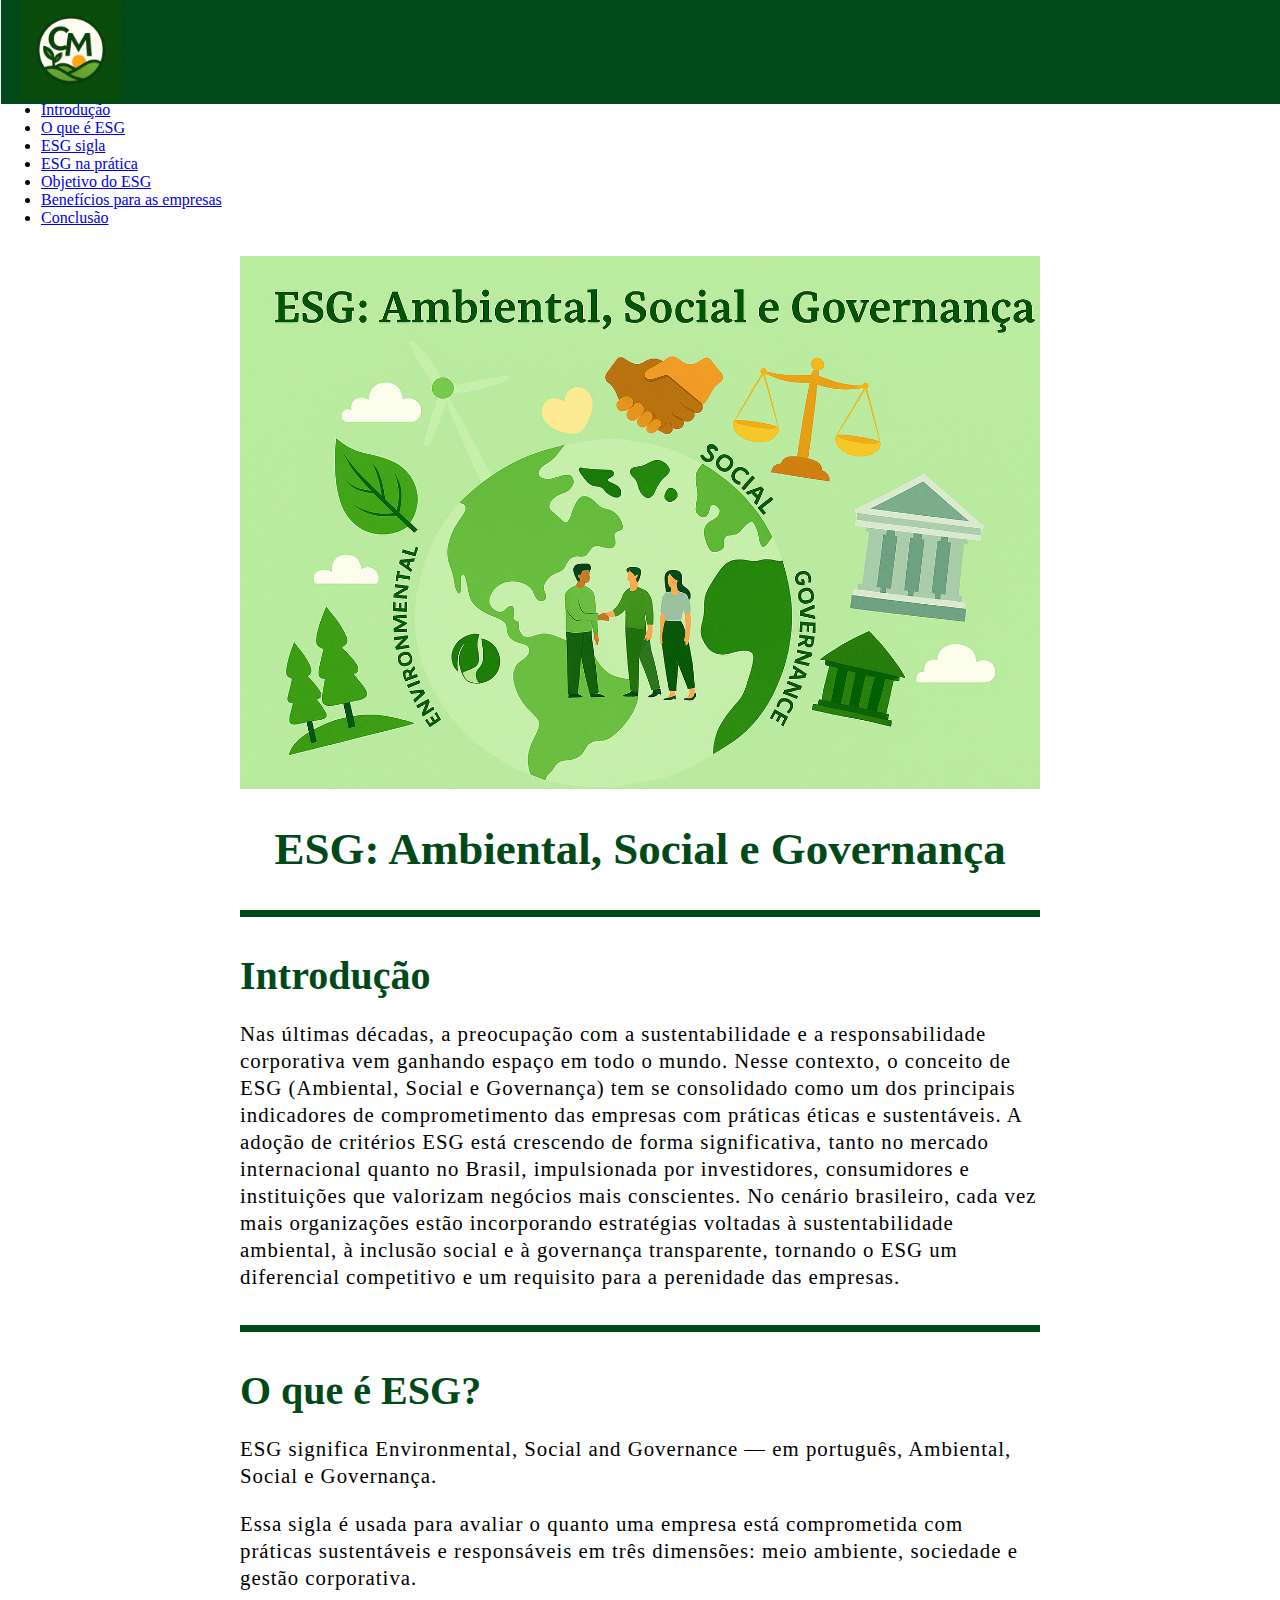
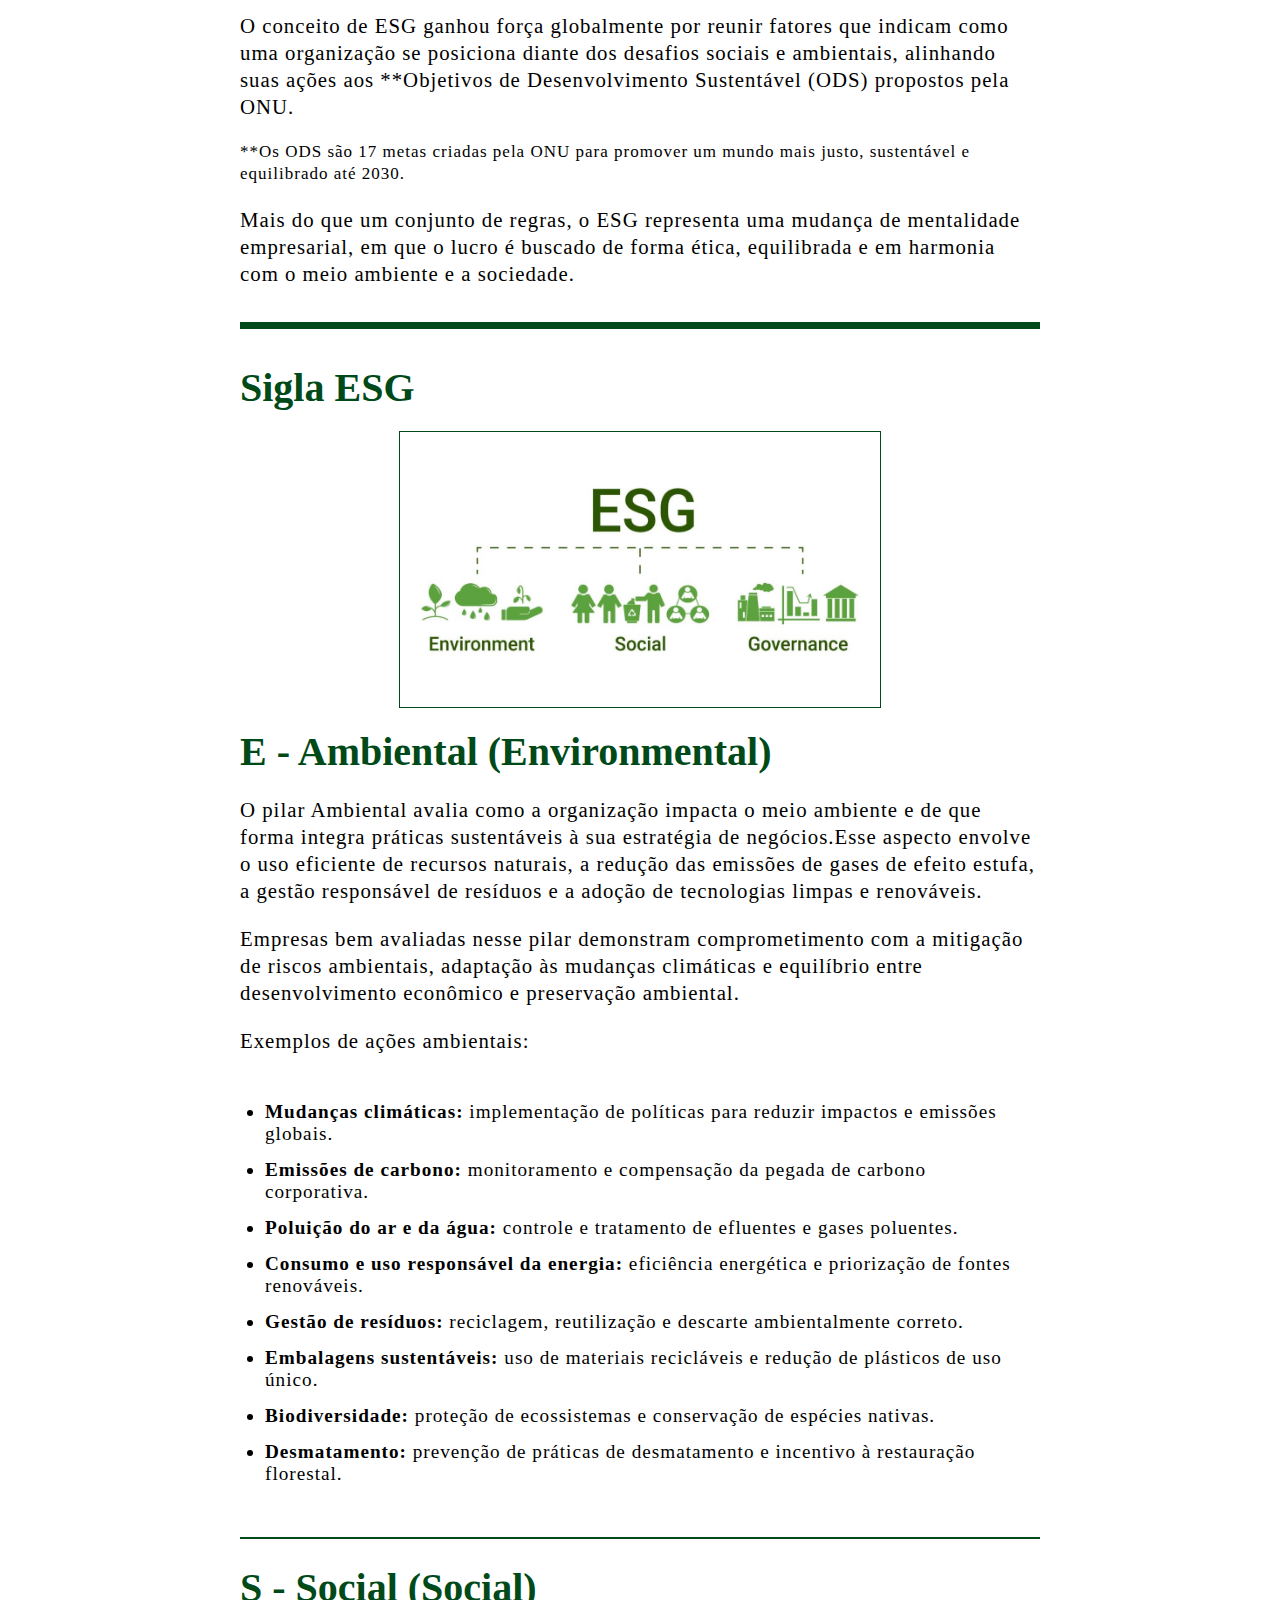
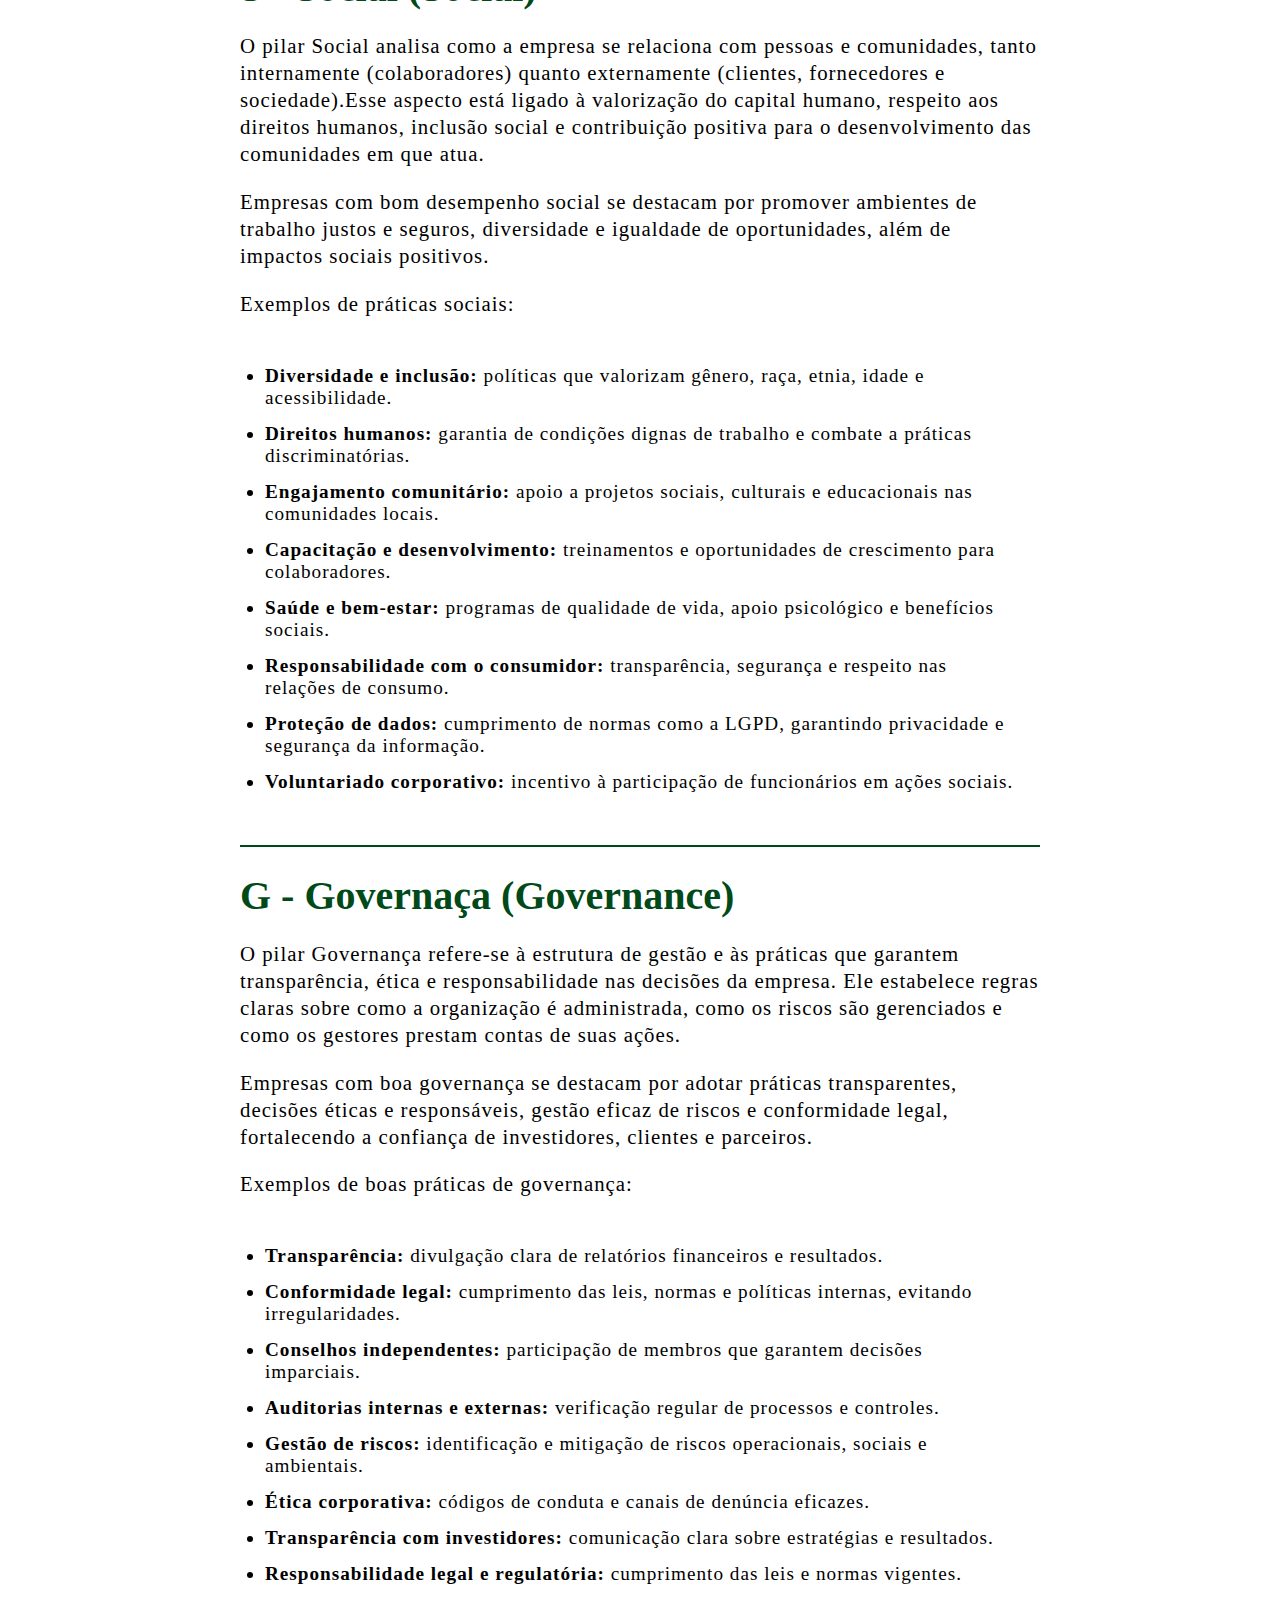
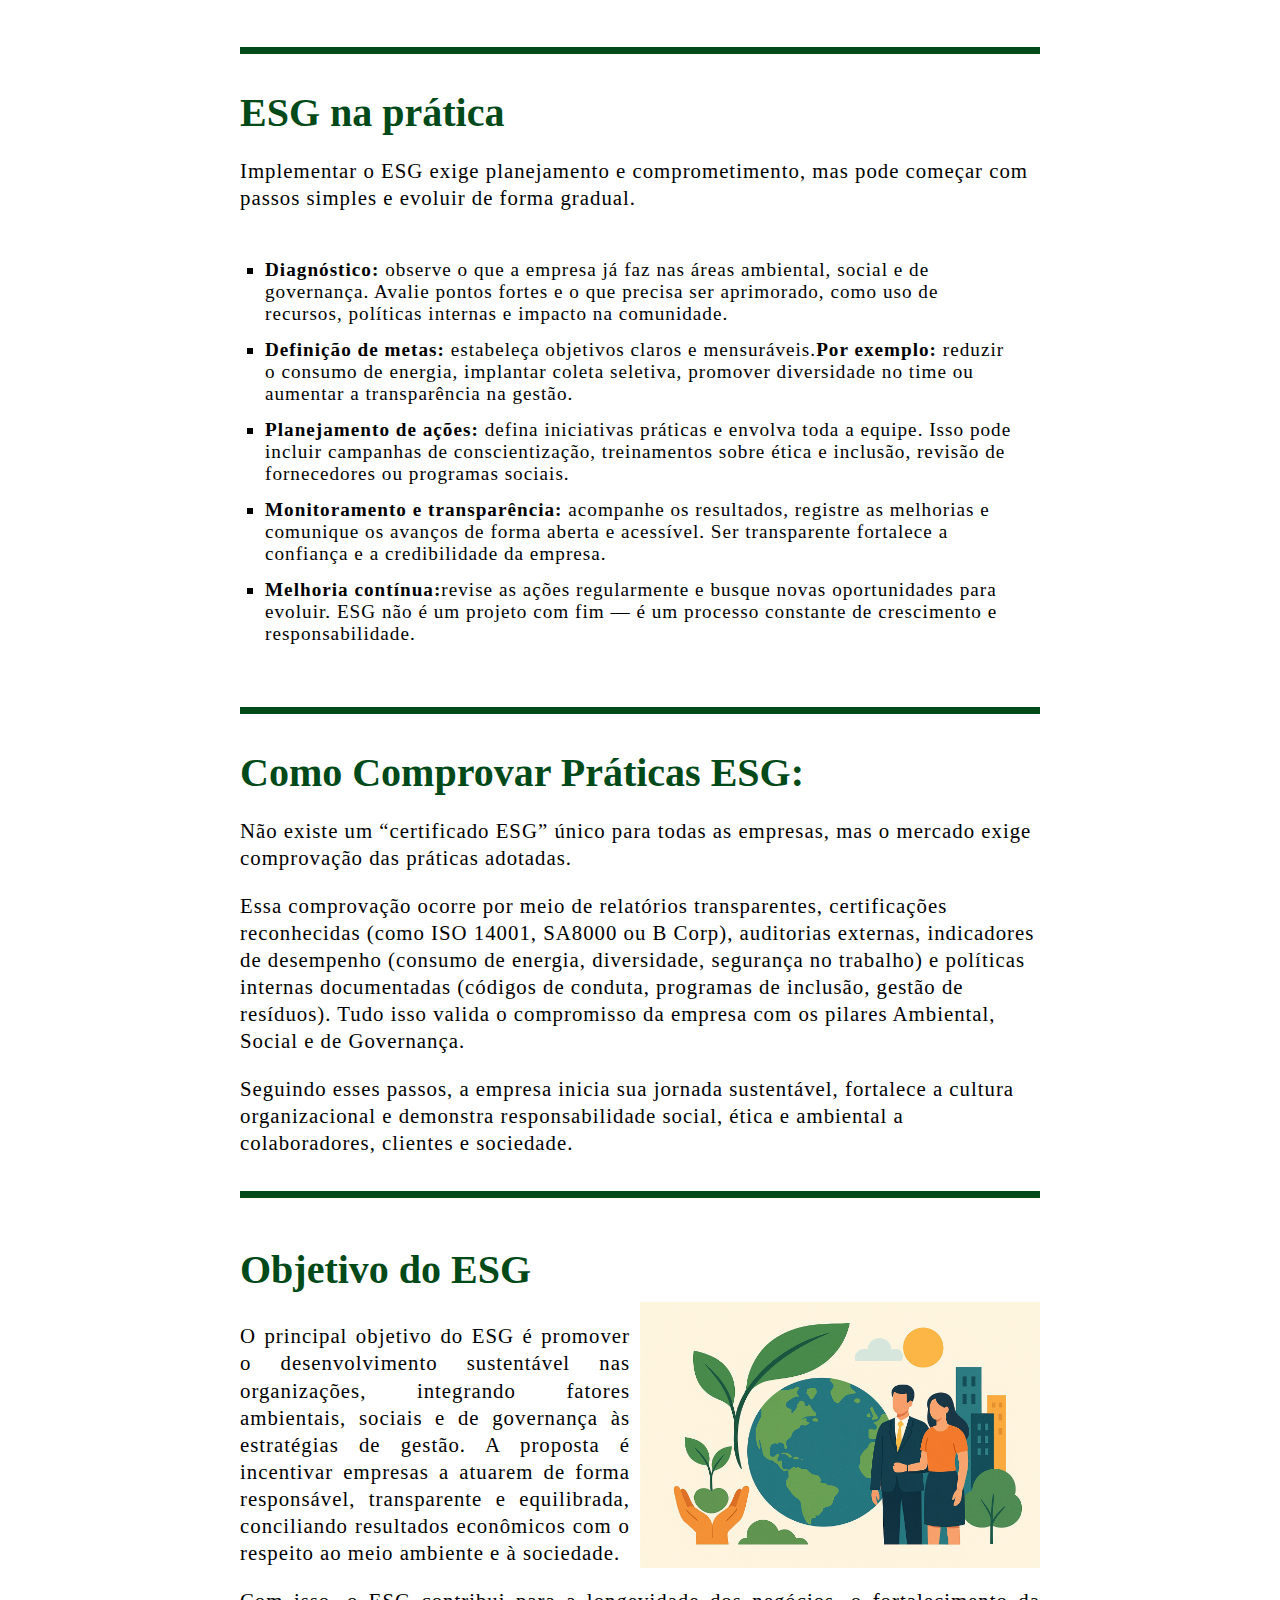
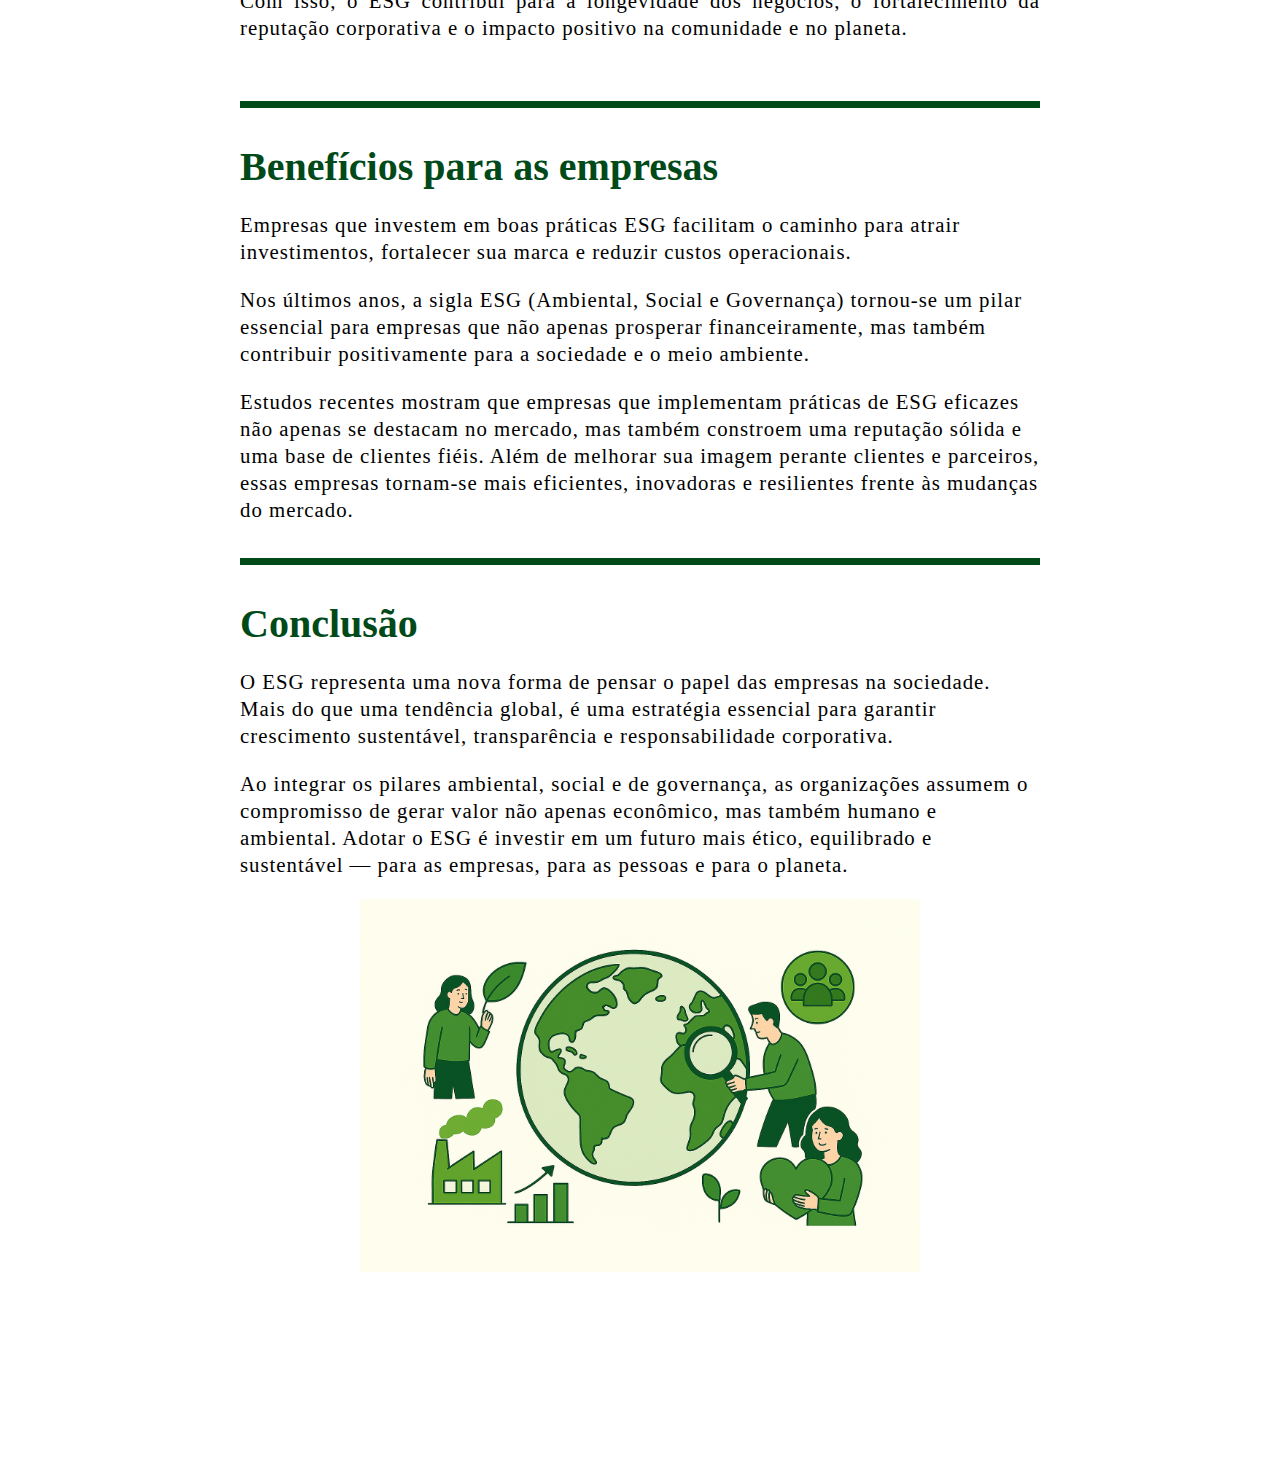
<file: index.html>
<!DOCTYPE html>
<html lang="pt-br">

<head>
    <meta charset="UTF-8">
    <meta name="viewport" content="width=device-width, initial-scale=1.0">
    <title>CM.ESG</title>
    <link rel="stylesheet" href="./estilos/home.css">
    <link rel="stylesheet" href="./estilos/cabecalho.css">

</head>

<body>

    <div class="progresso-container">
        <div class="barra-progresso" id="progressoBarra"></div>
    </div>
 

    <header>
        <div class="logo">
            <a href="index.html">
                <img src="./IMAGENS/logo (2).png" alt="Logo CM ESG" href="#index.html">
            </a>
        </div>
        
        <nav>
            <a href="#" class="home">Home</a>
            <a href="sobre.html" class="sobre">Sobre Desenvolvedores</a>
            <a href="faleconosco.html" class="contato">Fale Conosco</a>
            <a href="cadastro.php" class="btn-cadastro">Cadastro</a>
        </nav>

    </header>
    

    <div id="indice-lateral" class="indice-fechado">
        <button id="btn-alternar" onclick="alternarVisivel()">
            &raquo;
        </button>

        <div id="conteudo-indice">
            <h1>ÍNDICE</h1>
            <ul>
                <li><a href="#Introdução">Introdução</a></li>
                <li><a href="#O_que_e_esg">O que é ESG</a></li>
                <li><a href="#ESG_sigla">ESG sigla</a></li>
                <li><a href="#Aplicando">ESG na prática</a></li>
                <li><a href="#Objetivo_do_esg">Objetivo do ESG</a></li>
                <li><a href="#beneficio">Benefícios para as empresas</a></li>
                <li><a href="#conclusao">Conclusão</a></li>
            </ul>
        </div>
    </div>

    <main>
        
        <img src="./IMAGENS/principal.png" alt="Imagem principal" class="imagem-principal">
        <h1>ESG: Ambiental, Social e Governança</h1>


        <hr class="divisor-padrao" id="Introdução">
        

        <h2>Introdução</h2>

        <p>Nas últimas décadas, a preocupação com a sustentabilidade
        e a responsabilidade corporativa vem ganhando espaço em
        todo o mundo. Nesse contexto, o conceito de ESG
        (Ambiental, Social e Governança) tem se consolidado como
        um dos principais indicadores de comprometimento das
        empresas com práticas éticas e sustentáveis.
        A adoção de critérios ESG está crescendo de forma
        significativa, tanto no mercado internacional quanto no
        Brasil, impulsionada por investidores, consumidores e
        instituições que valorizam negócios mais conscientes. No
        cenário brasileiro, cada vez mais organizações estão
        incorporando estratégias voltadas à sustentabilidade
        ambiental, à inclusão social e à governança transparente,
        tornando o ESG um diferencial competitivo e um requisito
        para a perenidade das empresas.
        </p>
        

        <hr class="divisor-padrao" id="O_que_e_esg">


        <h2>O que é ESG?</h2>

        <p>ESG significa Environmental, Social and Governance — em
        português, Ambiental, Social e Governança.
        </p>
        <p>Essa sigla é usada para avaliar o quanto uma empresa está
        comprometida com práticas sustentáveis e responsáveis em
        três dimensões: meio ambiente, sociedade e gestão
        corporativa.
        </p>
        <p>O conceito de ESG ganhou força globalmente por reunir
        fatores que indicam como uma organização se posiciona
        diante dos desafios sociais e ambientais, alinhando suas
        ações aos **Objetivos de Desenvolvimento Sustentável (ODS)
        propostos pela ONU.
        </p>
        <p class="p-unico">**Os ODS são 17 metas criadas pela ONU para promover
        um mundo mais justo, sustentável e equilibrado até 2030.
        </p>
        <p>Mais do que um conjunto de regras, o ESG representa uma
        mudança de mentalidade empresarial, em que o lucro é
        buscado de forma ética, equilibrada e em harmonia com o
        meio ambiente e a sociedade.
        </p>


        <hr class="divisor-padrao" id="ESG_sigla">


        <h2>Sigla ESG</h2>

        <div>
            <img src="./IMAGENS/pilares3.jpg" alt="Os 3 pilares" class="imagem-pilares">
        </div>
        
        <h2>E - Ambiental (Environmental)</h2>

        <p>O pilar Ambiental avalia como a organização impacta o meio ambiente e de que forma integra práticas
        sustentáveis à sua estratégia de negócios.Esse aspecto envolve o uso eficiente de recursos naturais, a 
        redução das emissões de gases de efeito estufa, a gestão responsável de resíduos e a adoção de tecnologias 
        limpas e renováveis.
        </p>       
        <p>Empresas bem avaliadas nesse pilar demonstram comprometimento com a mitigação de riscos ambientais,
        adaptação às mudanças climáticas e equilíbrio entre desenvolvimento econômico e preservação ambiental.
        </p>
        
        <p>Exemplos de ações ambientais:</p>
        <ul class="lista-pilares">
            <li><strong>Mudanças climáticas:</strong> implementação de políticas para reduzir impactos e emissões globais.</li>
            <li><strong>Emissões de carbono:</strong> monitoramento e compensação da pegada de carbono corporativa.</li>
            <li><strong>Poluição do ar e da água:</strong> controle e tratamento de efluentes e gases poluentes.</li>
            <li><strong>Consumo e uso responsável da energia:</strong> eficiência energética e priorização de fontes renováveis.</li>
            <li><strong>Gestão de resíduos:</strong> reciclagem, reutilização e descarte ambientalmente correto.</li>
            <li><strong>Embalagens sustentáveis:</strong> uso de materiais recicláveis e redução de plásticos de uso único.</li>
            <li><strong>Biodiversidade:</strong> proteção de ecossistemas e conservação de espécies nativas.</li>
            <li><strong>Desmatamento:</strong> prevenção de práticas de desmatamento e incentivo à restauração florestal.</li>
        </ul>

        <hr class="divisor-pilares">

        <h2>S - Social (Social)</h2>
        <p>O pilar Social analisa como a empresa se relaciona com pessoas e comunidades, tanto internamente (colaboradores)
        quanto externamente (clientes, fornecedores e sociedade).Esse aspecto está ligado à valorização do capital humano, 
        respeito aos direitos humanos, inclusão social e contribuição positiva para o desenvolvimento das comunidades em que atua.
        </p>
        <p>Empresas com bom desempenho social se destacam por promover ambientes de trabalho justos e seguros, 
        diversidade e igualdade de oportunidades, além de impactos sociais positivos.
        </p>

        <p>Exemplos de práticas sociais:</p>
        <ul class="lista-pilares">
            <li><strong>Diversidade e inclusão:</strong> políticas que valorizam gênero, raça, etnia, idade e acessibilidade.</li>
            <li><strong>Direitos humanos:</strong> garantia de condições dignas de trabalho e combate a práticas discriminatórias.</li>
            <li><strong>Engajamento comunitário:</strong> apoio a projetos sociais, culturais e educacionais nas comunidades locais.</li>
            <li><strong>Capacitação e desenvolvimento:</strong> treinamentos e oportunidades de crescimento para colaboradores.</li>
            <li><strong>Saúde e bem-estar:</strong> programas de qualidade de vida, apoio psicológico e benefícios sociais.</li>
            <li><strong>Responsabilidade com o consumidor:</strong> transparência, segurança e respeito nas relações de consumo.</li>
            <li><strong>Proteção de dados:</strong> cumprimento de normas como a LGPD, garantindo privacidade e segurança da informação.</li>
            <li><strong>Voluntariado corporativo:</strong> incentivo à participação de funcionários em ações sociais.</li>
        </ul>

        <hr class="divisor-pilares">

        <h2>G - Governaça (Governance)</h2>
        <p>O pilar Governança refere-se à estrutura de gestão e às práticas que garantem transparência, ética e responsabilidade nas decisões da empresa.
        Ele estabelece regras claras sobre como a organização é administrada, como os riscos são gerenciados e como os gestores prestam contas de suas ações.
        </p>
        <p>Empresas com boa governança se destacam por adotar práticas transparentes, decisões éticas e responsáveis, gestão eficaz de riscos e conformidade legal,
        fortalecendo a confiança de investidores, clientes e parceiros.
        </p>

        <p>Exemplos de boas práticas de governança:</p>
        <ul class="lista-pilares">
            <li><strong>Transparência:</strong> divulgação clara de relatórios financeiros e resultados.</li>
            <li><strong>Conformidade legal:</strong> cumprimento das leis, normas e políticas internas, evitando irregularidades.</li>
            <li><strong>Conselhos independentes:</strong> participação de membros que garantem decisões imparciais.</li>
            <li><strong>Auditorias internas e externas:</strong> verificação regular de processos e controles.</li>
            <li><strong>Gestão de riscos:</strong> identificação e mitigação de riscos operacionais, sociais e ambientais.</li>
            <li><strong>Ética corporativa:</strong> códigos de conduta e canais de denúncia eficazes.</li>
            <li><strong>Transparência com investidores:</strong> comunicação clara sobre estratégias e resultados.</li>
            <li><strong>Responsabilidade legal e regulatória:</strong> cumprimento das leis e normas vigentes.</li>
        </ul>


        <hr class="divisor-padrao" id="Aplicando">


        <h2>ESG na prática</h2>
        <p>Implementar o ESG exige planejamento e comprometimento, mas pode começar com passos simples e evoluir de forma gradual.</p>
        <ul type="square" class="lista-praticas">
            <li><strong>Diagnóstico:</strong> observe o que a empresa já faz nas áreas ambiental, social e de 
            governança. Avalie pontos fortes e o que precisa ser aprimorado, como uso de recursos, políticas 
            internas e impacto na comunidade.</li>

            <li><strong>Definição de metas:</strong> estabeleça objetivos claros e mensuráveis.<strong>Por exemplo:</strong>  
            reduzir o consumo de energia, implantar coleta seletiva, promover diversidade no time ou aumentar a transparência na gestão.</li>

            <li><strong>Planejamento de ações:</strong> defina iniciativas práticas e envolva toda a equipe. Isso pode incluir campanhas 
            de conscientização, treinamentos sobre ética e inclusão, revisão de fornecedores ou programas sociais.</li>

            <li><strong>Monitoramento e transparência:</strong> acompanhe os resultados, registre as melhorias e comunique os avanços de forma
            aberta e acessível. Ser transparente fortalece a confiança e a credibilidade da empresa.</li>
            
            <li><strong>Melhoria contínua:</strong>revise as ações regularmente e busque novas oportunidades para evoluir. ESG não é um projeto
            com fim — é um processo constante de crescimento e responsabilidade.</li>
        </ul>

        <hr class="divisor-padrao">


        <h2>Como Comprovar Práticas ESG:</h2>
        <p>Não existe um “certificado ESG” único para todas as empresas, mas o mercado exige comprovação das práticas adotadas.
        </p>
        <p>Essa comprovação ocorre por meio de relatórios transparentes, certificações reconhecidas (como ISO 14001, SA8000 ou B Corp), auditorias externas, 
        indicadores de desempenho (consumo de energia, diversidade, segurança no trabalho) e políticas internas documentadas (códigos de conduta, programas 
        de inclusão, gestão de resíduos). Tudo isso valida o compromisso da empresa com os pilares Ambiental, Social e de Governança.
        </p>
        <p>Seguindo esses passos, a empresa inicia sua jornada sustentável, fortalece a cultura organizacional e demonstra responsabilidade 
        social, ética e ambiental a colaboradores, clientes e sociedade.
        </p>

        <hr class="divisor-padrao" id="Objetivo_do_esg">


        <div class="container-objetivo">
            <h2>Objetivo do ESG</h2>
            <img src="./IMAGENS/objetivo.png" alt="" class="img-objetivo">
            
            <p>O principal objetivo do ESG é promover o desenvolvimento
            sustentável nas organizações, integrando fatores ambientais,
            sociais e de governança às estratégias de gestão.
            A proposta é incentivar empresas a atuarem de forma
            responsável, transparente e equilibrada, conciliando
            resultados econômicos com o respeito ao meio ambiente e à
            sociedade.
            </p>
            <p>Com isso, o ESG contribui para a longevidade dos negócios, o
            fortalecimento da reputação corporativa e o impacto positivo
            na comunidade e no planeta.
            </p>
        </div>


        <hr class="divisor-padrao" id="beneficio">


        <h2>Benefícios para as empresas</h2>
        <p>Empresas que investem em boas práticas ESG facilitam o
            caminho para atrair investimentos, fortalecer sua marca e
            reduzir custos operacionais.
        </p>
        <p>Nos últimos anos, a sigla ESG (Ambiental, Social e
            Governança) tornou-se um pilar essencial para empresas
            que não apenas prosperar financeiramente, mas
            também contribuir positivamente para a sociedade e o meio
            ambiente.
        </p>
        <p>Estudos recentes mostram que empresas que implementam
            práticas de ESG eficazes não apenas se destacam no
            mercado, mas também constroem uma reputação sólida e
            uma base de clientes fiéis. Além de melhorar sua imagem
            perante clientes e parceiros, essas empresas tornam-se mais
            eficientes, inovadoras e resilientes frente às mudanças do
            mercado.
        </p>


        <hr class="divisor-padrao" id="conclusao">


        <h2>Conclusão</h2>
        <p>O ESG representa uma nova forma de pensar o papel das
            empresas na sociedade.
            Mais do que uma tendência global, é uma estratégia
            essencial para garantir crescimento sustentável,
            transparência e responsabilidade corporativa.
        </p>
        <p>Ao integrar os pilares ambiental, social e de governança, as
            organizações assumem o compromisso de gerar valor não
            apenas econômico, mas também humano e ambiental.
            Adotar o ESG é investir em um futuro mais ético, equilibrado
            e sustentável — para as empresas, para as pessoas e para o
            planeta.
        </p>
        <img src="./IMAGENS/conclusao.png" alt="" class="conclusao">

    </main>

    <footer> 
        <div class="direitos">
            <strong>&copy;2025 CM - Camila e Maylon</strong> 
        </div>
    </footer>

    <script src="progressoScroll.js"></script>
    <script src="indice.js"></script>
</body>

</html>
</file>
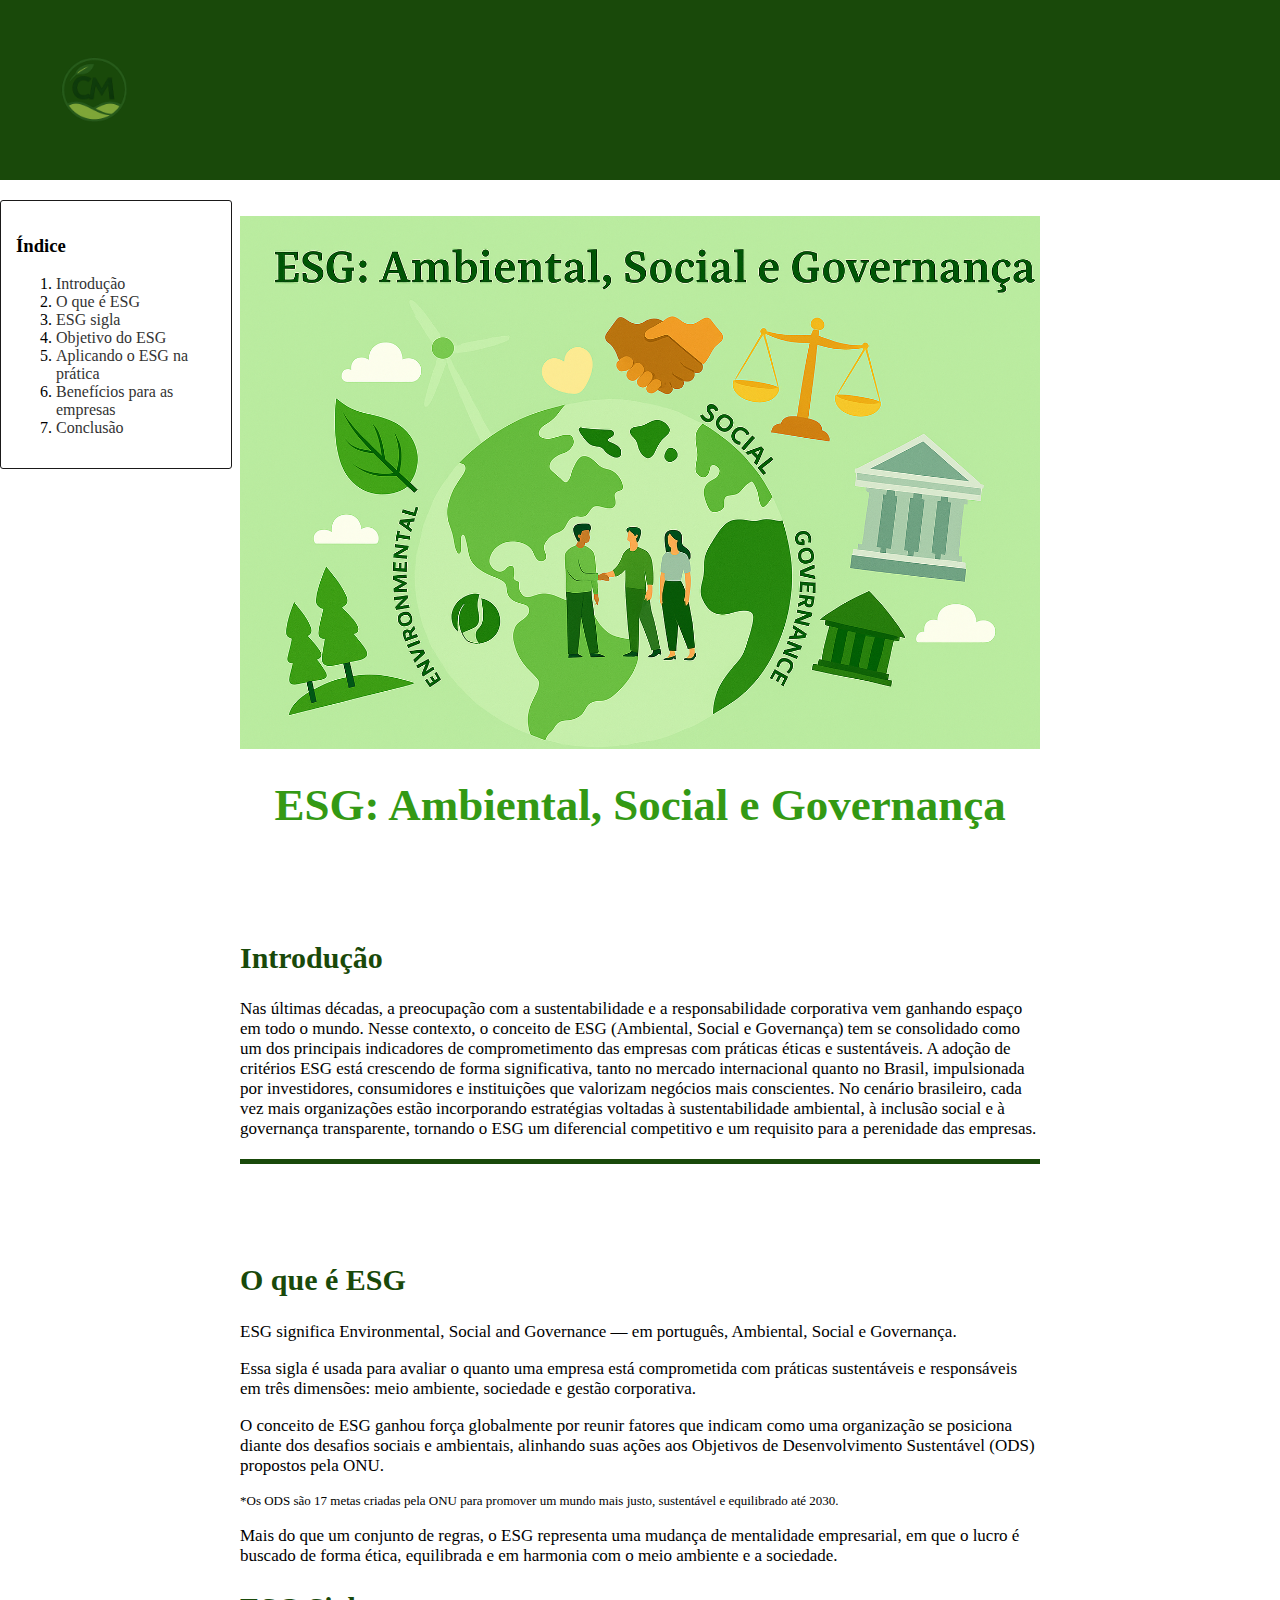
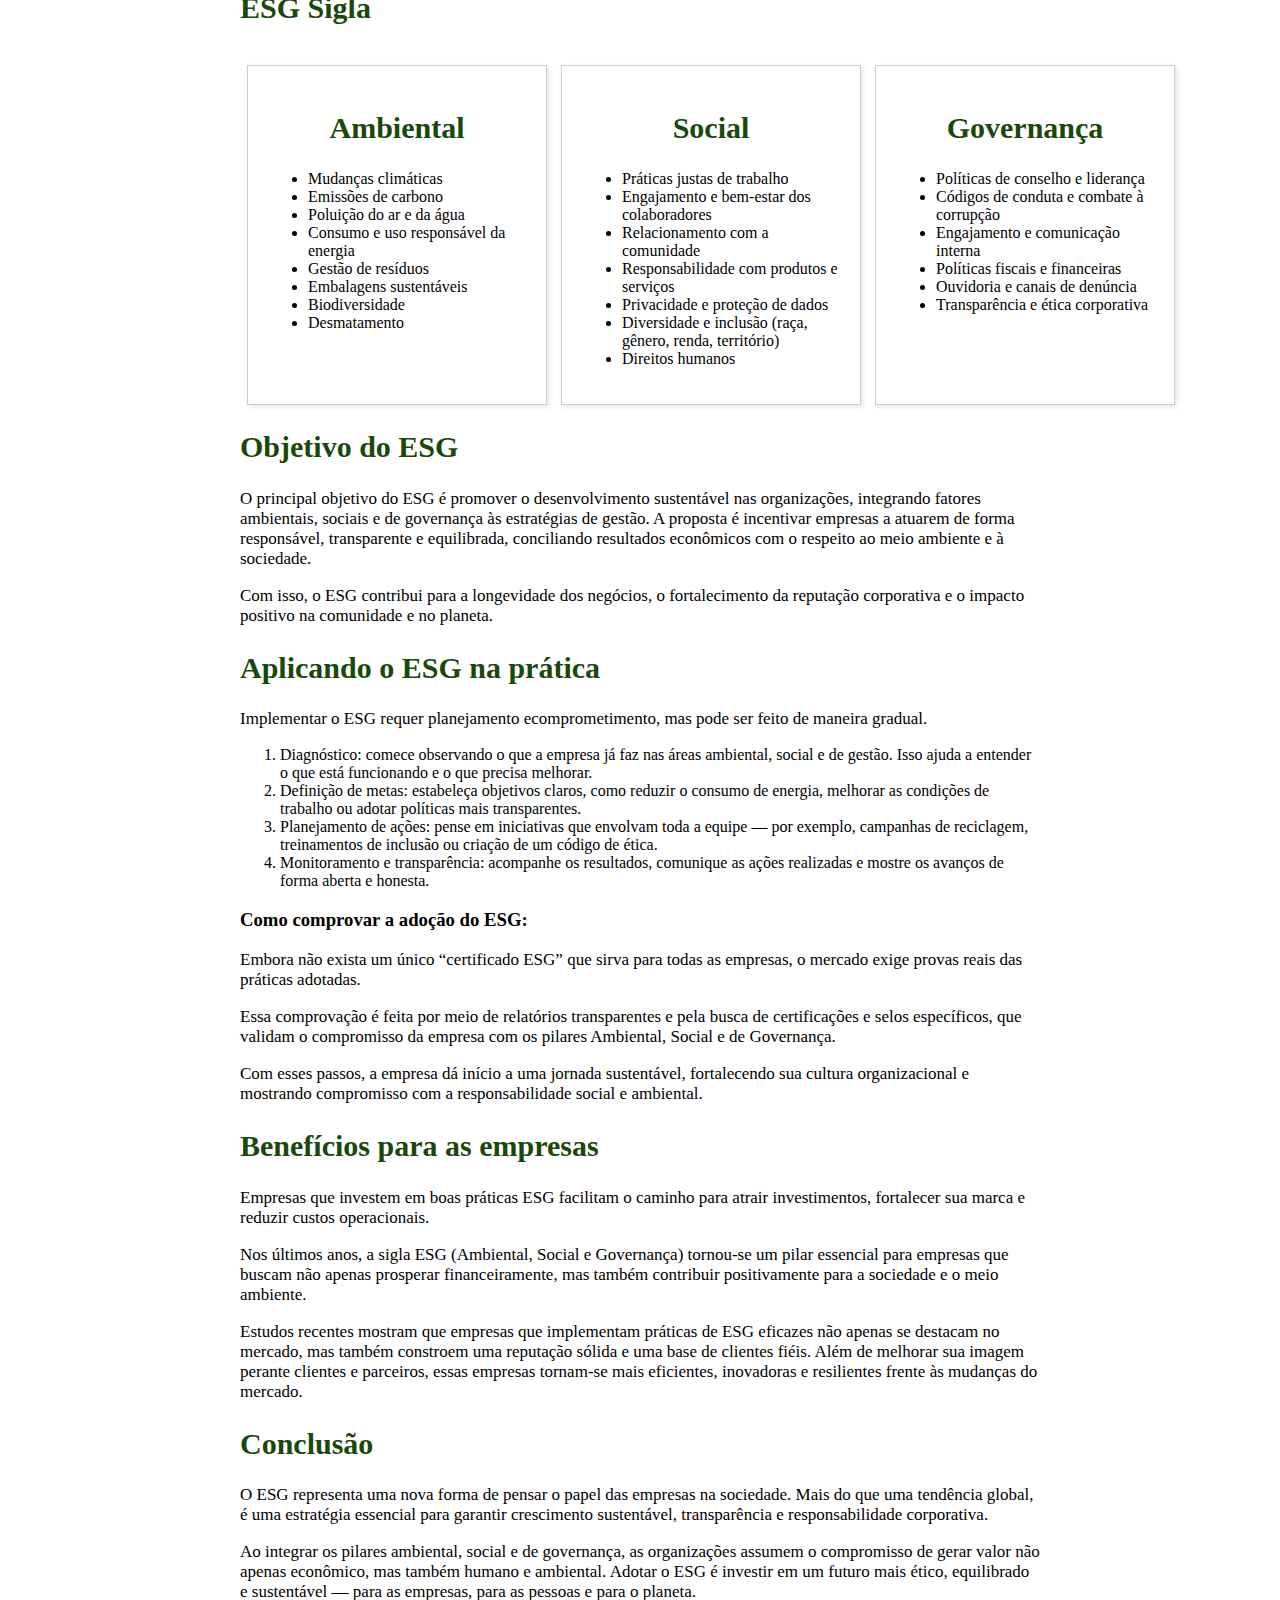
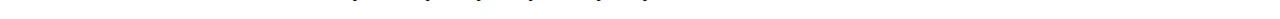
<file: Principal/index.html>
<!DOCTYPE html>
<html lang="en">

<head>
    <meta charset="UTF-8">
    <meta name="viewport" content="width=device-width, initial-scale=1.0">
    <title>CM.ESG</title>
    <link rel="stylesheet" href="style.css">
    <style>
        @import url(stylecor.css);

        body {
            margin: 0;
        }

        .ESG h2 {
            padding-right: 10px;
        }

        .logo {
            display: flex;
            align-items: center;
        }

        .logo img {
            height: 100px;
            width: auto;
        }

        .sumario-fixo {
            position: fixed;
            left: 0;
            top: 200px;
            width: 200px;
            background-color: #fff;
            padding: 15px;
            border: 1px solid rgb(26, 25, 25);
            border-radius: 3px;
            
            z-index: 1000;
        }

        .caixas-esg {
            display: flex;
            justify-content: space-between;
            /* Distribui o espaço entre as caixas */
            margin-top: 40px;
        }

        .caixa {
            flex: 1;
            margin: 0 7px;
            padding: 20px;
            border: 1px solid #ccc;
            box-shadow: 2px 2px 5px rgba(0, 0, 0, 0.1);
            box-sizing: border-box;
            flex-direction: column;
            flex: none;
            width: 300px;
            cursor: pointer;
            transition: 0, 3s;

        }

        .caixa h2 {
            text-align: center;
        }

        .caixa:hover {
            transform: scale(1.01);
            background-color: #f0f0f0;


        }

        @media (max-width: 768px) {
            .caixas-esg {
                flex-direction: column;
            }
        }

        .imagem-principal {
            max-width: 100%;
            height: auto;
            display: block;
            margin: 0 auto;
        }

        .divisor-padrao {
            border: none;
            border-top: 5px solid var(--cor-padrao-site);
            width: 100%;
            margin: 20px auto;
        }

        .unic {
            font-size: 13px;
        }

        header {
            display: flex;
            justify-content: space-between;
            align-items: center;
            padding: 40px 45px;
            background-color: var(--cor-padrao-site);

        }

        main {
            max-width: 800px;
            padding: 0 20px;
            margin: 0 auto;

        }

        main h1 {
            text-align: center;
            color: rgb(51, 153, 20);
            font-size: 45px;
        }

        main h2 {
            font-size: 30px;
            color: var(--cor-padrao-site);
        }

        main p {
            font-size: 17px;

        }
    </style>
</head>

<body>
    <header>
        <div class="logo">
            <img src="imagens/logo.png" alt="Logo CM ESG">
        </div>

    </header>

    <nav class="sumario-fixo">
        <h3>Índice</h3>
        <ol>
            <li><a href="#Introdução">Introdução</a></li>
            <li><a href="#O_que_e_esg">O que é ESG</a></li>
            <li><a href="#ESG_sigla">ESG sigla</a></li>
            <li><a href="#Objetivo_do_esg">Objetivo do ESG</a></li>
            <li><a href="#Aplicando">Aplicando o ESG na prática</a></li>
            <li><a href="#beneficio">Benefícios para as empresas</a></li>
            <li><a href="#conclusao">Conclusão</a></li>
        </ol>
    </nav>

    <main class="content-container">
        <br>
        <br>
        <img src="imagens/principal.png" alt="" class="imagem-principal">
        <h1>ESG: Ambiental, Social e Governança</h1>
        <br>
        <br>
        <br>
        <h2 id="Introdução">Introdução</h2>
        <p>Nas últimas décadas, a preocupação com a sustentabilidade
            e a responsabilidade corporativa vem ganhando espaço em
            todo o mundo. Nesse contexto, o conceito de ESG
            (Ambiental, Social e Governança) tem se consolidado como
            um dos principais indicadores de comprometimento das
            empresas com práticas éticas e sustentáveis.
            A adoção de critérios ESG está crescendo de forma
            significativa, tanto no mercado internacional quanto no
            Brasil, impulsionada por investidores, consumidores e
            instituições que valorizam negócios mais conscientes. No
            cenário brasileiro, cada vez mais organizações estão
            incorporando estratégias voltadas à sustentabilidade
            ambiental, à inclusão social e à governança transparente,
            tornando o ESG um diferencial competitivo e um requisito
            para a perenidade das empresas.</p>
        <hr class="divisor-padrao">
        <br>
        <br>
        <br>
        <h2 id="O_que_e_esg">O que é ESG</h2>
        <p>ESG significa Environmental, Social and Governance — em
            português, Ambiental, Social e Governança.</p>
        <p>Essa sigla é usada para avaliar o quanto uma empresa está
            comprometida com práticas sustentáveis e responsáveis em
            três dimensões: meio ambiente, sociedade e gestão
            corporativa.</p>
        <p>O conceito de ESG ganhou força globalmente por reunir
            fatores que indicam como uma organização se posiciona
            diante dos desafios sociais e ambientais, alinhando suas
            ações aos Objetivos de Desenvolvimento Sustentável (ODS)
            propostos pela ONU.</p>
        <p class="unic">*Os ODS são 17 metas criadas pela ONU para promover
            um mundo mais justo, sustentável e equilibrado até 2030.
        </p>
        <p>Mais do que um conjunto de regras, o ESG representa uma
            mudança de mentalidade empresarial, em que o lucro é
            buscado de forma ética, equilibrada e em harmonia com o
            meio ambiente e a sociedade.</p>
        <div>
            <h2 class="ESG">ESG Sigla</h2>
        </div>

        <div class="caixas-esg">

            <section class="caixa">
                <h2 id="ESG_sigla">Ambiental</h2>
                <ul>
                    <li>Mudanças climáticas</li>
                    <li>Emissões de carbono</li>
                    <li>Poluição do ar e da água</li>
                    <li>Consumo e uso responsável da energia</li>
                    <li>Gestão de resíduos</li>
                    <li>Embalagens sustentáveis</li>
                    <li>Biodiversidade</li>
                    <li>Desmatamento</li>
                </ul>
            </section>

            <section class="caixa">
                <h2>Social</h2>
                <ul>
                    <li>Práticas justas de trabalho</li>
                    <li>Engajamento e bem-estar dos colaboradores</li>
                    <li>Relacionamento com a comunidade</li>
                    <li>Responsabilidade com produtos e serviços</li>
                    <li>Privacidade e proteção de dados</li>
                    <li>Diversidade e inclusão (raça, gênero, renda, território)</li>
                    <li>Direitos humanos</li>
                </ul>
            </section>

            <section class="caixa">
                <h2>Governança</h2>
                <ul>
                    <li>Políticas de conselho e liderança</li>
                    <li>Códigos de conduta e combate à corrupção</li>
                    <li>Engajamento e comunicação interna</li>
                    <li>Políticas fiscais e financeiras</li>
                    <li>Ouvidoria e canais de denúncia</li>
                    <li>Transparência e ética corporativa</li>
                </ul>
            </section>

        </div>

        <h2 id="Objetivo_do_esg">Objetivo do ESG</h2>
        <p>O principal objetivo do ESG é promover o desenvolvimento
            sustentável nas organizações, integrando fatores ambientais,
            sociais e de governança às estratégias de gestão.
            A proposta é incentivar empresas a atuarem de forma
            responsável, transparente e equilibrada, conciliando
            resultados econômicos com o respeito ao meio ambiente e à
            sociedade.</p>
        <p>Com isso, o ESG contribui para a longevidade dos negócios, o
            fortalecimento da reputação corporativa e o impacto positivo
            na comunidade e no planeta.</p>

        <h2 id="Aplicando">Aplicando o ESG na prática</h2>
        <p>Implementar o ESG requer planejamento ecomprometimento, mas pode ser feito de maneira gradual.</p>
        <ol>
            <li>Diagnóstico: comece observando o que a empresa já faz
                nas áreas ambiental, social e de gestão. Isso ajuda a
                entender o que está funcionando e o que precisa melhorar.</li>
            <li>Definição de metas: estabeleça objetivos claros, como
                reduzir o consumo de energia, melhorar as condições de
                trabalho ou adotar políticas mais transparentes.</li>
            <li>Planejamento de ações: pense em iniciativas que
                envolvam toda a equipe — por exemplo, campanhas de
                reciclagem, treinamentos de inclusão ou criação de um
                código de ética.</li>
            <li>Monitoramento e transparência: acompanhe os
                resultados, comunique as ações realizadas e mostre os
                avanços de forma aberta e honesta.</li>
        </ol>
        <h3>Como comprovar a adoção do ESG:</h3>
        <p>Embora não exista um único “certificado ESG” que sirva para
            todas as empresas, o mercado exige provas reais das
            práticas adotadas.</p>
        <p>Essa comprovação é feita por meio de relatórios
            transparentes e pela busca de certificações e selos
            específicos, que validam o compromisso da empresa com os
            pilares Ambiental, Social e de Governança.</p>
        <p>Com esses passos, a empresa dá início a uma jornada
            sustentável, fortalecendo sua cultura organizacional e
            mostrando compromisso com a responsabilidade social e
            ambiental.</p>

        <h2 id="beneficio">Benefícios para as empresas</h2>
        <p>Empresas que investem em boas práticas ESG facilitam o
            caminho para atrair investimentos, fortalecer sua marca e
            reduzir custos operacionais.</p>
        <p>Nos últimos anos, a sigla ESG (Ambiental, Social e
            Governança) tornou-se um pilar essencial para empresas
            que buscam não apenas prosperar financeiramente, mas
            também contribuir positivamente para a sociedade e o meio
            ambiente.</p>
        <P>Estudos recentes mostram que empresas que implementam
            práticas de ESG eficazes não apenas se destacam no
            mercado, mas também constroem uma reputação sólida e
            uma base de clientes fiéis. Além de melhorar sua imagem
            perante clientes e parceiros, essas empresas tornam-se mais
            eficientes, inovadoras e resilientes frente às mudanças do
            mercado.</P>

        <h2 id="conclusao">Conclusão</h2>
        <p>O ESG representa uma nova forma de pensar o papel das
            empresas na sociedade.
            Mais do que uma tendência global, é uma estratégia
            essencial para garantir crescimento sustentável,
            transparência e responsabilidade corporativa.</p>
        <p>Ao integrar os pilares ambiental, social e de governança, as
            organizações assumem o compromisso de gerar valor não
            apenas econômico, mas também humano e ambiental.
            Adotar o ESG é investir em um futuro mais ético, equilibrado
            e sustentável — para as empresas, para as pessoas e para o
            planeta.</p>
    </main>

    <footer> </footer>
</body>

</html>
</file>
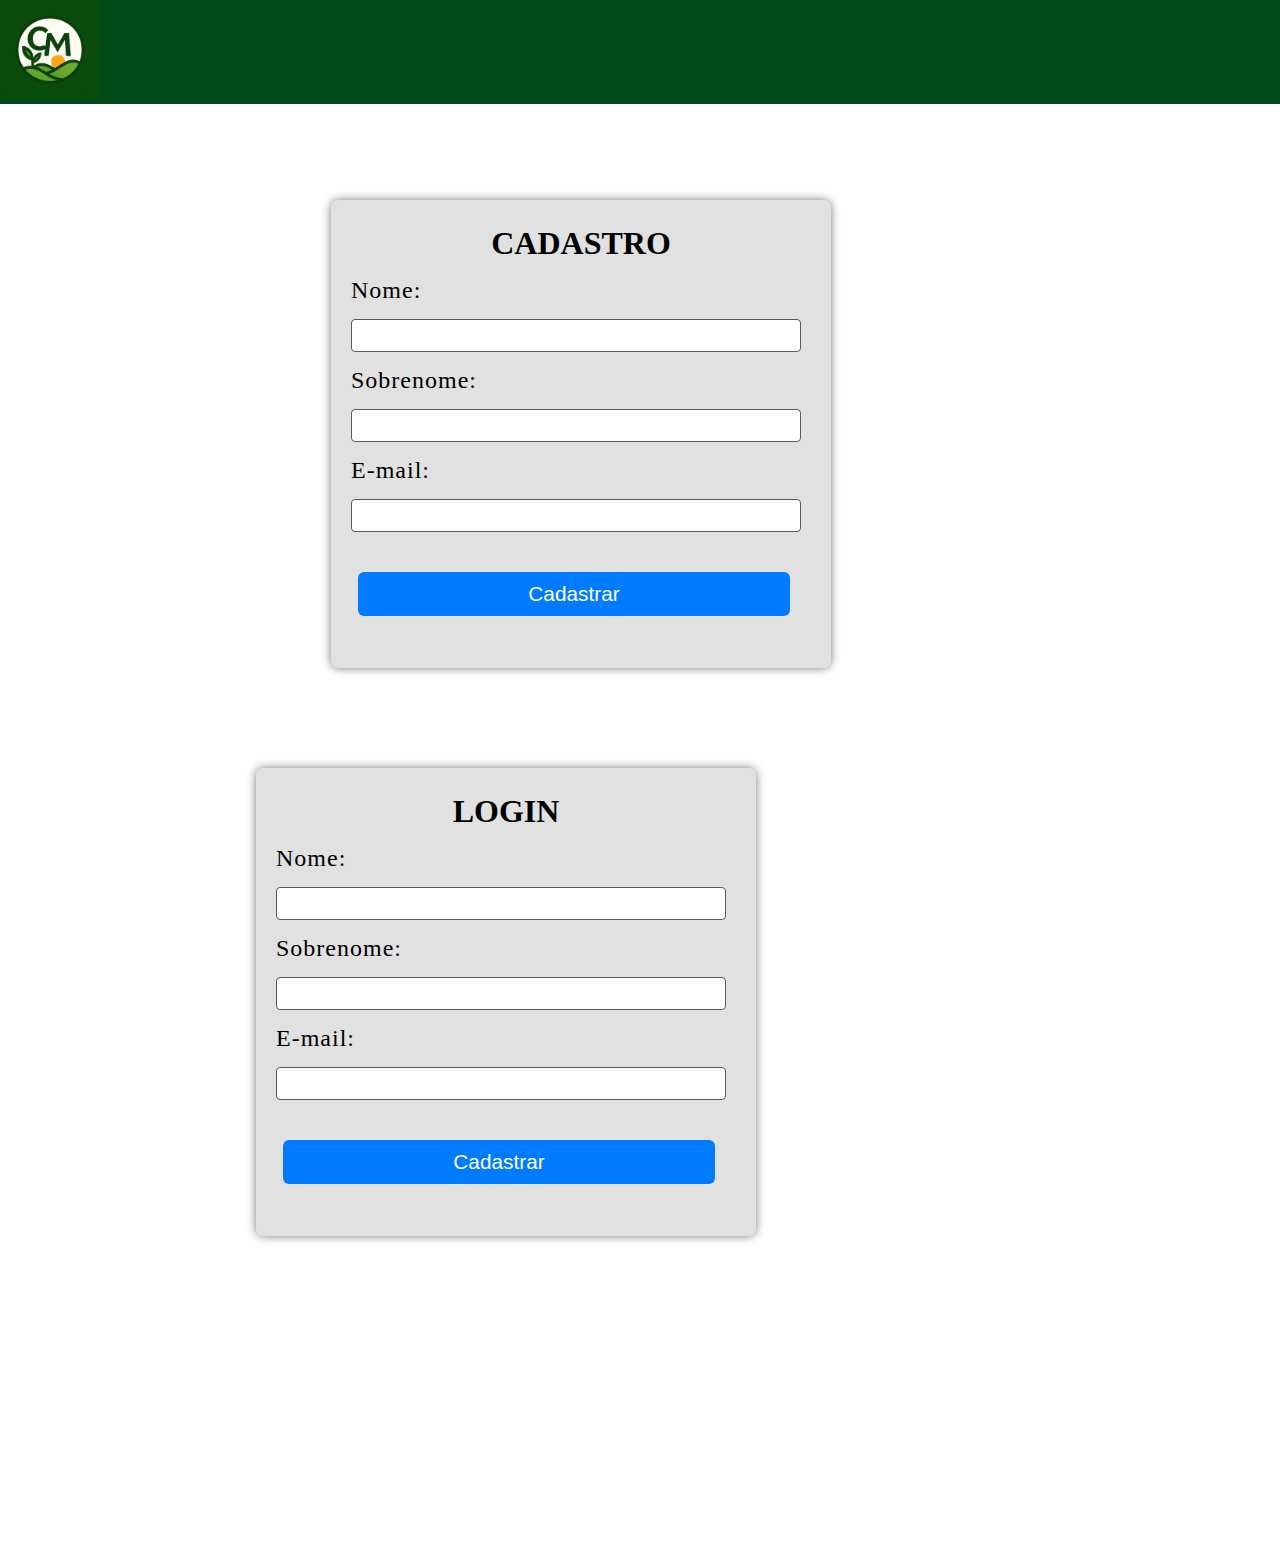
<file: cadastro.html>
<!DOCTYPE html>
<html lang="pt-br">
<head>
    <meta charset="UTF-8">
    <meta name="viewport" content="width=device-width, initial-scale=1.0">
    <title>Cadastro</title>
    <link rel="stylesheet" href="./estilos/cadastrar.css">
</head>
<body>
    
    <div class="progresso-container">
        <div class="barra-progresso" id="progressoBarra"></div>
    </div>


    <header>
        <div class="logo">
            <a href="./index.html">
                <img src="./IMAGENS/logo (2).png" alt="Logo CM ESG" href="#index.html">
            </a>
        </div>
        
        <nav>
            <a href="index.html" class="home">HOME</a>
            <a href="paginas/sobre.pag" class="sobre">SOBRE DESENVOLVEDORES</a>
            <a href="paginas/contato.pag" class="contato">FALE CONOSCO</a>
            <a href="paginas/cadastro.php" class="btn-cadastro">CADASTRO</a>
        </nav>

    </header>

    <main>
        <div id="bloco-cadastro">
            <form action="cadastro.php" method="POST">
                <h1>CADASTRO</h1>

                <label for="nome">Nome:</label>
                <input type="text" name="nome" id="nome">

                <label for="sobrenome">Sobrenome:</label>
                <input type="text" name="sobrenome" id="sobrenome">
                
                <label for="email">E-mail:</label>
                <input type="email" name="email" id="email">

                <input type="submit" value="Cadastrar">

            </form>
        </div>
        <div id="bloco-login">
            <form action="login.php" method="POST">
                <h1>LOGIN</h1>

                <label for="nome">Nome:</label>
                <input type="text" name="nome" id="nome">

                <label for="sobrenome">Sobrenome:</label>
                <input type="text" name="sobrenome" id="sobrenome">
                
                <label for="email">E-mail:</label>
                <input type="email" name="email" id="email">

                <input type="submit" value="Cadastrar">

            </form>
        </div>
    </main>
    <footer> 
        <div class="direitos">
            <strong>&copy;2025 CM - Camila e Maylon</strong> 
        </div>
    </footer>

    <script src="progressoScroll.js"></script>

</body>

</html>
</file>
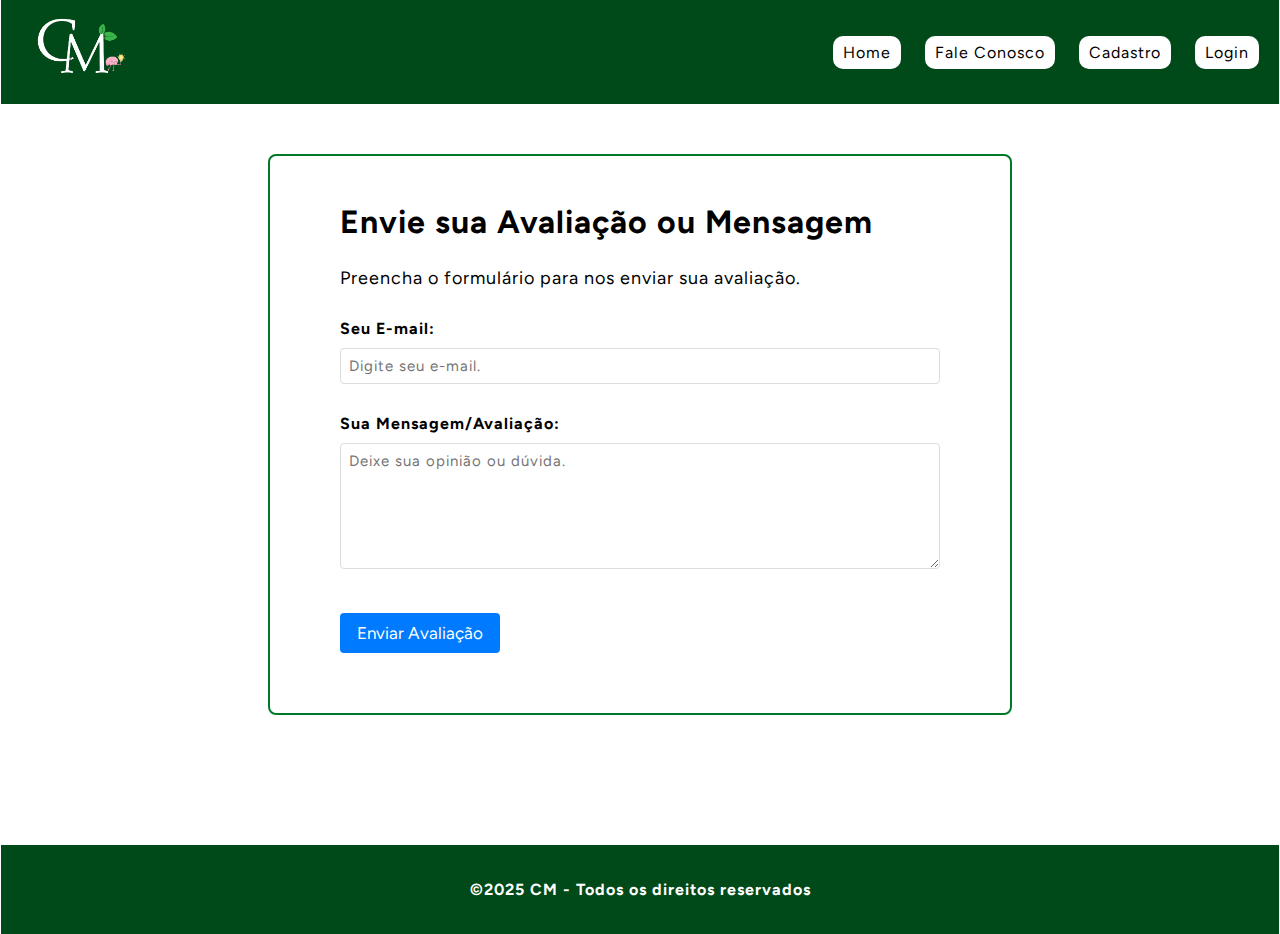
<file: PHP/faleconosco.html>
<!DOCTYPE html>
<html lang="pt-br">
<head>
    <meta charset="UTF-8">
    <meta name="viewport" content="width=device-width, initial-scale=1.0">
    <title>Avaliação ESG</title>
    <link rel="stylesheet" href="../css/contato.css"> 
</head>
<body>
    
    <header>
        <div class="logo">
             <a href="./index.php">
                <img src="../IMAGENS/logo-branca.png" alt="Logo CM ESG" href="#index.php">
            </a>
        </div>
        <nav>
            <a href="./index.php" class="home">Home</a>
            <a href="#" class="contato">Fale Conosco</a>
            <a href="./cadastro.php" class="btn-cadastro">Cadastro</a>
            <a href="./login.php" class="btn-login">Login</a>
        </nav>
    </header>
    <main>

        <form 
            id="avaliacaoForm" 
            action="https://submit.jotform.com/submit/253214758609665" 
            method="POST">
            <h2>Envie sua Avaliação ou Mensagem</h2>
            <p>Preencha o formulário para nos enviar sua avaliação.</p>

            <label for="email">Seu E-mail:</label>
            <input type="email" id="email" name="q59_email" required placeholder="Digite seu e-mail."> 
            
            <label for="mensagem">Sua Mensagem/Avaliação:</label>
            <textarea id="mensagem" name="q61_mensagem" rows="6" required placeholder="Deixe sua opinião ou dúvida."></textarea>

            <p id="mensagemSucesso" class="mensagem-sucesso" 
            style="
            display: none; /* Começa oculto */
            margin-top: 15px;
            margin-bottom: 5px;
            padding: 10px;
            border: 1px solid #ccffcc;
            border-radius: 4px;
            color: green;
            font-size: 20px;
            background-color: #e6ffe6;
            font-family: Oswald, 'Arial';">
            ✅ Avaliação enviada com sucesso! Obrigado.</p>
            
            <button type="submit">Enviar Avaliação</button>
        </form>

    </main>

    <footer>
        <div class="direitos">
            <strong>&copy;2025 CM - Todos os direitos reservados</strong>
        </div>
    </footer>

    <script src="../JS/progressoScroll.js"></script>
    <script src="../JS/faleconosco.js"></script>

</body>
</html>
</file>
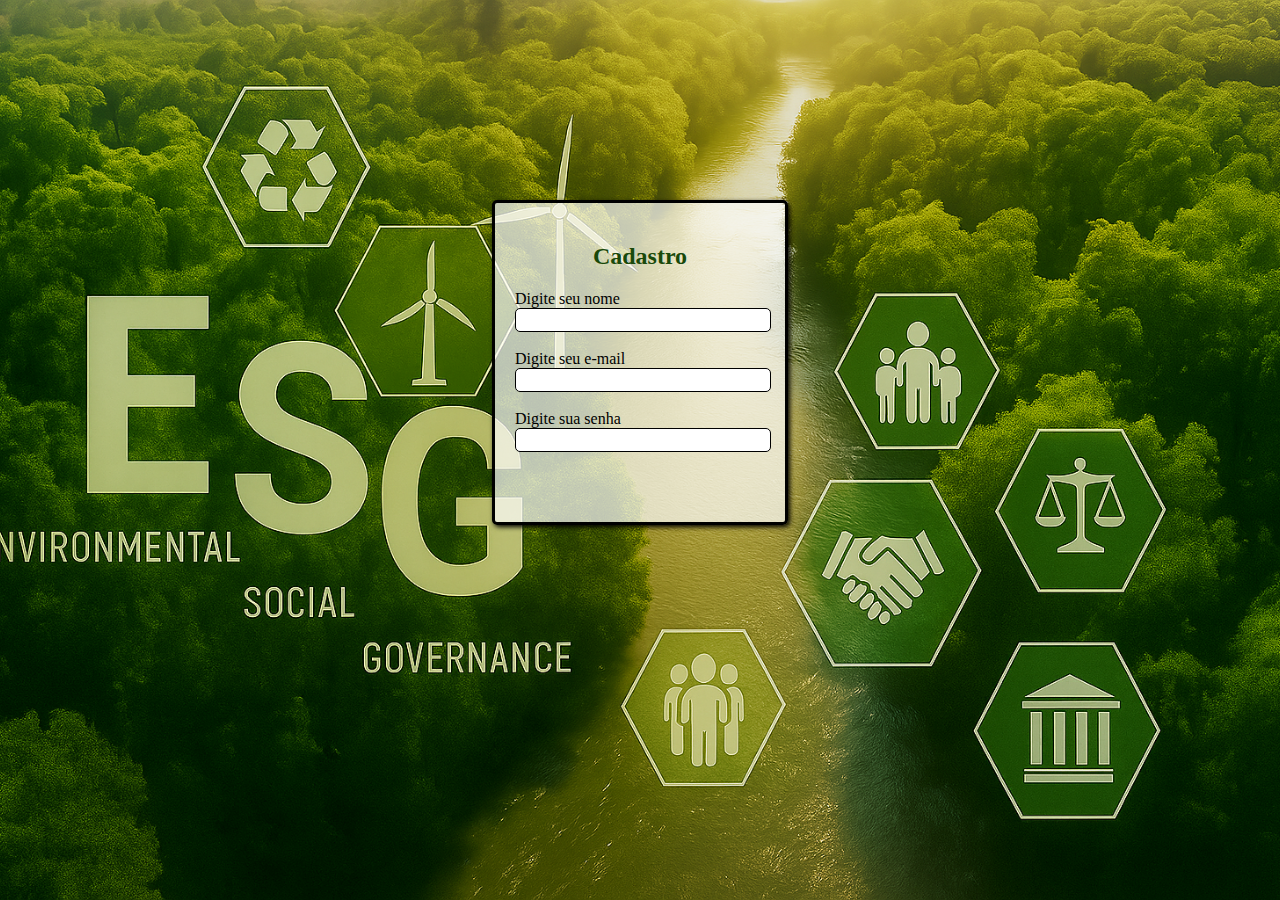
<file: Principal/cadastro.html>
<!DOCTYPE html>
<html lang="pt-br">

<head>
    <meta charset="UTF-8">
    <meta name="viewport" content="width=device-width, initial-scale=1.0">
    <title>CM.cadastro</title>

    <style>
        @import url(stylecor.css);

        body {
            margin: 0;
            padding: 0;
            background-image: url("imagens/fundo.png");
            background-size: cover;
            background-position: center center;
            background-repeat: no-repeat;
            background-attachment: fixed;
        }

        .caixa {
            border: 3px solid black;
            padding: 20px;
            box-shadow: 2px 2px 5px black;
            border-radius: 5px;
            width: 250px;
            margin: 0 auto;
            padding-bottom: 70px;
            background-color: rgba(255, 255, 255, 0.7);
        }

        .caixa h2 {
            text-align: center;
            color: var(--cor-padrao-site);
        }

        div {
            padding-top: 200px;
        }

        input {
            border: 1px solid black;
            width: 250px;
            height: 20px;
            border-radius: 5px;
        }
    </style>
</head>

<body>
    <main>
        <div>
            <section class="caixa">
                <h2>Cadastro</h2>
                <label for="">Digite seu nome</label>
                <input type="text">
                <br>
                <br>
                <label for="">Digite seu e-mail</label>
                <input type="email">
                <br>
                <br>
                <label for="">Digite sua senha</label>
                <input type="password">
            </section>
        </div>
    </main>

</body>

</html>
</file>
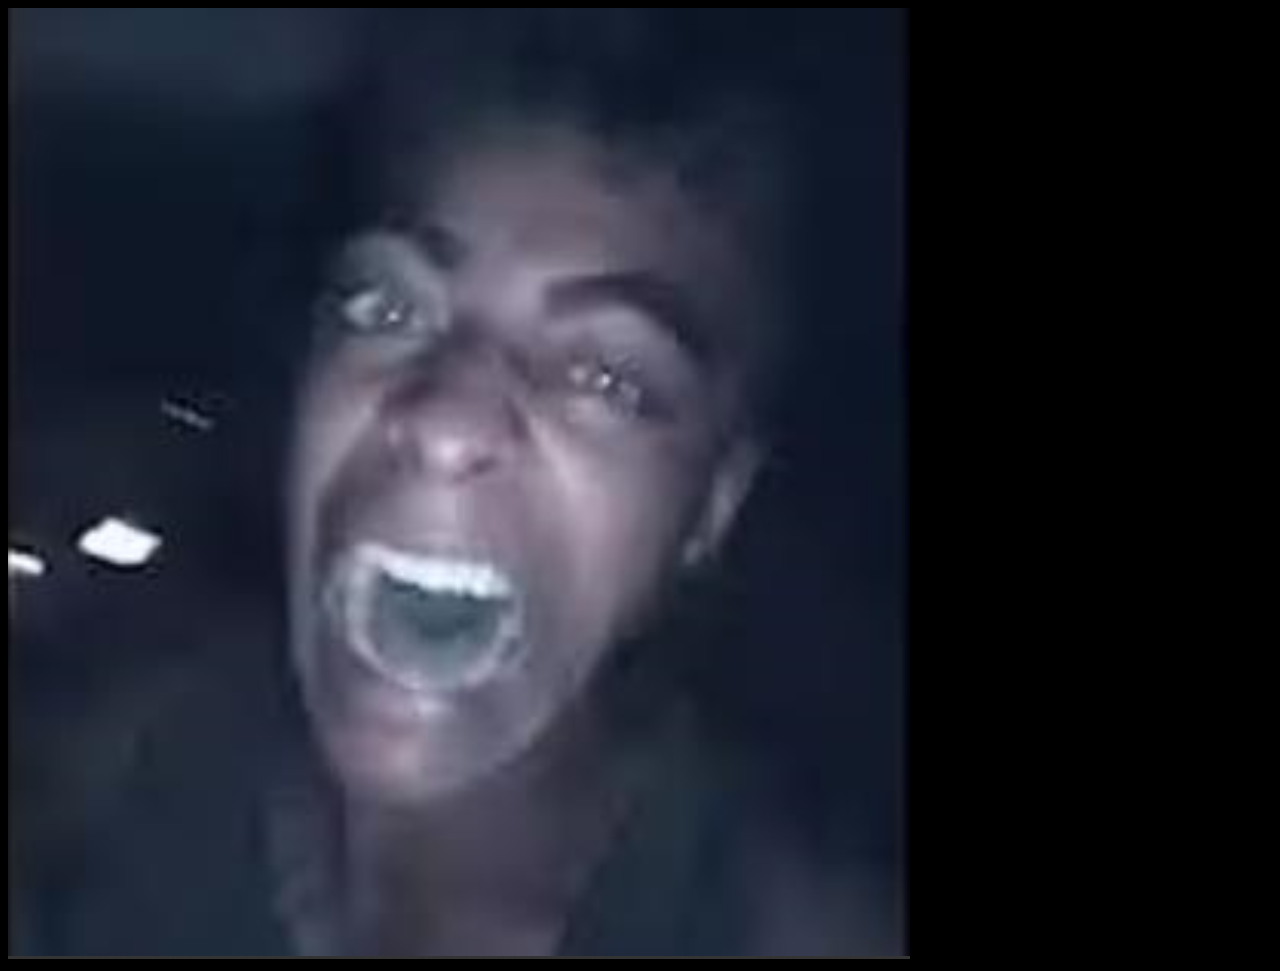
<file: Principal/esteregg.html>
<!DOCTYPE html>
<html lang="en">
<head>
    <meta charset="UTF-8">
    <meta name="viewport" content="width=device-width, initial-scale=1.0">
    <title>Document</title>
    <style>
        body {
            background-color: black;
        }
        .zoio {
            margin: 0 auto;
        }
    </style>
</head>
<body>
    <section class="zoio">
        <img src="imagens/zoio.png" alt="">
    </section>
    
</body>
</html>
</file>
<file: estilos/home.css>
@import url(cor.css);


body {
    margin: 2px;
}

/*CABECALHO*/
header {
    display: flex;
    justify-content: space-between;
    padding: 0px 20px;
    align-items: center;
    background-color: var(--cor-padrao-site);

}

.logo {
    display: flex;
}

.logo img {
    height: 100px;   
}


/*BOTAO CADASTRO*/
.cadastro {
    border-radius: 10px;
    padding: 7px 20px;
    background-color: rgb(252, 252, 252);

}

.cadastro a {
    text-decoration: none;
    color: #013009;
    letter-spacing: 1px;
}

.cadastro:hover {
    background-color: rgb(103, 196, 152);
}


/*SUMARIO*/
.sumario-fixo {
    position: fixed;
    top: 135px;
    width: 270px;
    padding: 12px;
    background-color: white;
    border: 4px solid var(--cor-padrao-site);
    border-radius: 3px;

}

.sumario-fixo h3 {
    font-size: 2.2em;
    margin: 20px 30px;
    text-align: left;
    color: var(--cor-titulos);
}

.sumario-fixo li{
    padding-top: 15px;

}

.sumario-fixo a {
    font-size: 20px;
    letter-spacing: 1px;
    color: rgb(0, 0, 0);
    text-decoration: none;
}

.sumario-fixo a:hover {
    color: #04991d;
    text-decoration: underline;
}


/*MAIN*/
main {
    max-width: 800px;
    margin: auto;
}

main h1 {
    text-align: center;
    color: var(--cor-titulos);
    font-size: 45px;
}

main h2 {
    font-size: 40px;
    color: var(--cor-titulos);
    margin: 0px;

}

main p {
    font-size: 1.3em;
    letter-spacing: 1px;
    line-height: 1.3;
}


/*CORPO MAIN*/
/*introdução*/
.imagem-principal {
    max-width: 100%;
    margin-top: 13px;
}

.p-unico {
    font-size: 17px;
    letter-spacing: 1px;
}


/*os 3 pilares*/
.imagem-pilares {
    display: block;
    margin: 20px auto;
    width: 60%;
    border: 1px solid var(--cor-linha-divisao);
}

.lista-pilares {
    padding: 20px 25px;
    margin: 20px 0px;  
}

.lista-pilares li {
    letter-spacing: 1px;
    font-size: 1.2em;
    padding: 7px 0px;
}


/*ESG na prática*/
.lista-praticas {
    padding: 20px 25px;
    margin: 20px 0px; 
}

.lista-praticas li {
    letter-spacing: 1px;
    font-size: 1.2em;
    padding: 7px 0px;
}


/*objetivo do esg*/
.container-objetivo {
    max-width: 900px;
    margin: auto;
    padding: 5px 0px;
    line-height: 1.6;
    text-align: justify;
}

.img-objetivo {
    float: right;  /* faz a imagem ir para o canto superior direito. */
    width: 50%; /* ajuste o tamanho conforme quiser */
    margin: 0 0 0px 10px; /* espaço entre imagem e texto */
    
}


/*conclusão*/
.conclusao {
    max-width: 70%;
    height: auto;
    display: block;
    margin: 0 auto;
}

/*divisor das partes*/
.divisor-padrao {
    border: none;
    border-top: 7px solid var(--cor-linha-divisao);
    width: 100%;
    margin: 35px 0px;
}

.divisor-pilares {
    border: none;
    border-top: 2px solid var(--cor-linha-divisao);
    width: 100%;
    margin: 25px 0px;
}


/*RESPONSIVIDADE*/
/*caixas*/
@media (max-width: 768px) {
    .caixas-esg {
        flex-direction: column;
    }
}

/*textos */
@media (max-width: 768px) {
    .container-objetivo {
        flex-direction: column;
        /* Empilha as colunas verticalmente */
        gap: 0;
    }
}
</file>
<file: estilos/cabecalho.css>
@import url(cor.css);
@import url('https://fonts.googleapis.com/css2?family=Figtree:ital,wght@0,300..900;1,300..900&display=swap'); /*FONTE P*/
@import url('https://fonts.googleapis.com/css2?family=PT+Serif:ital,wght@0,400;0,700;1,400;1,700&display=swap'); /*FONTE H**/


/* GERAL */
body {
    margin: 0 1px;
}

/*CABECALHO*/
header {
    display: flex;
    position: fixed;
    justify-content: space-between;
    align-items: center;
    width: 100%;
    z-index: 100; /* garante que o cabeçalho fique acima do outros elementos*/
    background-color: var(--cor-padrao-site);
    
}


.logo img {
    height: 100px;   
}

/*BOTÕES CABECALHO*/
.home {
    margin: 0 10px;
    padding: 7px 10px;
    border-radius: 10px;
    text-decoration: none;
    font-size: 1em;
    letter-spacing: 1px;
    background-color: var(--cor-fundo-botao-cadastro);
    color: var(--cor-botao-titulo);
    font-family: Figtree, "Arial";
}

.home:hover {
    background-color: rgb(195, 240, 219);
}

.sobre {
    margin: 0 10px;
    padding: 7px 10px;
    border-radius: 10px;
    text-decoration: none;
    font-size: 1em;
    letter-spacing: 1px;
    background-color: var(--cor-fundo-botao-cadastro);
    color: var(--cor-botao-titulo);
    font-family: Figtree, "Arial";
}

.sobre:hover {
    background-color: rgb(195, 240, 219);
}

.contato {
    margin: 0 10px;
    padding: 7px 10px;
    border-radius: 10px;
    text-decoration: none;
    font-size: 1em;
    letter-spacing: 1px;
    background-color: var(--cor-fundo-botao-cadastro);
    color: var(--cor-botao-titulo);
    font-family: Figtree, "Arial";
}

.contato:hover {
    background-color: rgb(195, 240, 219);
}

.btn-cadastro {
    margin-right: 20px;
    margin-left: 10px;
    padding: 7px 10px;
    border-radius: 10px;
    text-decoration: none;
    font-size: 1em;
    letter-spacing: 1px;
    background-color: var(--cor-fundo-botao-cadastro);
    color: var(--cor-botao-titulo);
    font-family: Figtree, "Arial";
}

.btn-cadastro:hover {
    background-color: rgb(195, 240, 219);
}


/* linha de progresso */
.progresso-container {
    position: fixed;
    top: 100px;
    left: 0;
    width: 100%;
    height: 5px;
    background: var(--cor-fundo-linha-progresso);
    z-index: 9999;
}

#progressoBarra {
    height: 5px;
    background: var(--cor-progresso-barra);
    width: 0%;
    transition: width 0.1s ease-out;  /* adiciona um movimento, uma transição*/
}


/* footer */
footer {
    width: 100%;
    margin-top: 100px;
    padding: 35px 0px;
    background-color: var(--cor-rodape);
    color: white;
    font-family: Figtree, "Arial";
}

.direitos {
    text-align: center;
}
</file>
<file: Principal/style.css>
@import url(stylecor.css);

body {
    margin: 0;
}

.ESG h2 {
    padding-right: 10px;
}

.logo {
    display: flex;
    align-items: center;
}

.logo img {
    height: 100px;
    width: auto;
}

.sumario-fixo {
    position: fixed;
    left: 0;
    top: 119px;
    width: 230px;
    background-color: #fff;
    padding: 15px;
    border: 1px solid rgb(26, 25, 25);
    border-radius: 3px;

    z-index: 1000;
}

.sumario-fixo a {
    color: #333333;
    text-decoration: none;
    font-weight: normal;
}

.sumario-fixo:hover {
    border: 3px solid var(--cor-padrao-site);
}

.sumario-fixo a:hover {
    color: var(--cor-padrao-site);
    text-decoration: underline;
}

.caixas-esg {
    display: flex;
    justify-content: space-between;
    /* Distribui o espaço entre as caixas */
    margin-top: 40px;
}

.caixa {
    flex: 1;
    margin: 0 7px;
    padding: 20px;
    border: 1px solid #ccc;
    box-shadow: 2px 2px 5px rgba(0, 0, 0, 0.1);
    box-sizing: border-box;
    flex-direction: column;
    flex: none;
    width: 300px;
    cursor: pointer;
    transition: 0, 3s;

}

.caixa h2 {
    text-align: center;
}

.caixa:hover {
    transform: scale(1.01);
    background-color: #f0f0f0;


}

@media (max-width: 768px) {
    .caixas-esg {
        flex-direction: column;
    }
}

.imagem-principal {
    max-width: 100%;
    height: auto;
    display: block;
    margin: 0 auto;
}

.conclusao {
    max-width: 70%;
    height: auto;
    display: block;
    margin: 0 auto;
}

.container-objetivo {
    display: flex;
    align-items: center;
    margin-top: 40px;
    margin-bottom: 40px;
    gap: 30px;
}

.coluna-imagem {
    flex: 1;
    /* Ocupa 50% da largura disponível */
}

.coluna-texto {
    flex: 1;
    /* Ocupa os outros 50% da largura disponível */
}

.coluna-imagem img {
    max-width: 100%;
    height: auto;
    display: block;
}

/* 4. Opcional: Empilha em telas pequenas */
@media (max-width: 768px) {
    .container-objetivo {
        flex-direction: column;
        /* Empilha as colunas verticalmente */
        gap: 0;
    }
}

.divisor-padrao {
    border: none;
    border-top: 5px solid var(--cor-padrao-site);
    width: 100%;
    margin: 20px auto;
}

.unic {
    font-size: 13px;
}

header {
    display: flex;
    justify-content: space-between;
    align-items: center;
    padding: 10px 15px;
    background-color: var(--cor-padrao-site);

}

main {
    max-width: 800px;
    padding: 0 20px;
    margin: 0 auto;

}

main h1 {
    text-align: center;
    color: rgb(51, 153, 20);
    font-size: 45px;
}

main h2 {
    font-size: 30px;
    color: var(--cor-padrao-site);
}

main p {
    font-size: 17px;

}

.cadastro {
    border: 2px solid black;
    border-radius: 17px;
    background-color: rgb(255, 255, 255);
    color: black;
    text-align: center;
    padding: 5px;

}

.cadastro a {
    text-decoration: none;
    font-weight: normal;
    color: black;

}

.esteregg {
    text-decoration: none;
    font-weight: normal;
    color: black;

}
</file>
<file: estilos/cadastrar.css>
@import url(cor.css);
@import url('https://fonts.googleapis.com/css2?family=Figtree:ital,wght@0,300..900;1,300..900&display=swap'); /*FONTE P*/
@import url('https://fonts.googleapis.com/css2?family=PT+Serif:ital,wght@0,400;0,700;1,400;1,700&display=swap'); /*FONTE H**/

* {
    margin: 0px;
}

main {
    padding: 100px 20%;
}

/*CABECALHO*/
header {
    justify-content: space-between;
    position: fixed;
    display: flex;
    align-items: center;
    width: 100%;
    z-index: 100; /* garante que o cabeçalho fique acima do outros elementos*/
    background-color: var(--cor-padrao-site);
    
}

.logo {
    display: flex;
}

.logo img {
    height: 100px;   
}

/*BOTÕES CABECALHO*/
.home {
    margin: 0 10px;
    padding: 3px 8px;
    border-radius: 10px;
    text-decoration: none;
    font-size: 1em;
    letter-spacing: 1px;
    background-color: var(--cor-fundo-botao-cadastro);
    color: var(--cor-botao-titulo);
    font-family: Figtree, "Arial";
}

.home:hover {
    background-color: rgb(195, 240, 219);
}

.sobre {
    margin: 0 10px;
    padding: 3px 8px;
    border-radius: 10px;
    text-decoration: none;
    font-size: 1em;
    letter-spacing: 1px;
    background-color: var(--cor-fundo-botao-cadastro);
    color: var(--cor-botao-titulo);
    font-family: Figtree, "Arial";
}

.sobre:hover {
    background-color: rgb(195, 240, 219);
}

.contato {
    margin: 0 10px;
    padding: 3px 8px;
    border-radius: 10px;
    text-decoration: none;
    font-size: 1em;
    letter-spacing: 1px;
    background-color: var(--cor-fundo-botao-cadastro);
    color: var(--cor-botao-titulo);
    font-family: Figtree, "Arial";
}

.contato:hover {
    background-color: rgb(195, 240, 219);
}

.btn-cadastro {
    margin-right: 20px;
    margin-left: 10px;
    padding: 3px 8px;
    border-radius: 10px;
    text-decoration: none;
    font-size: 1em;
    letter-spacing: 1px;
    background-color: var(--cor-fundo-botao-cadastro);
    color: var(--cor-botao-titulo);
    font-family: Figtree, "Arial";
}

.btn-cadastro:hover {
    background-color: rgb(195, 240, 219);
}

/* linha de progresso */
.progresso-container {
    position: fixed;
    top: 100px;
    left: 0;
    width: 100%;
    height: 5px;
    background: var(--cor-fundo-linha-progresso);
    z-index: 9999;
}

#progressoBarra {
    height: 5px;
    background: var(--cor-progresso-barra);
    width: 0%;
    transition: width 0.1s ease-out;  /* adiciona um movimento, uma transição*/
}

/* footer */
footer {
    text-align:right;
    width: 100%;
    margin-top: 120px;
    padding: 35px 0px;
    background-color: var(--cor-rodape);
    color: white;
    font-family: Figtree, "Arial";
}

.direitos {
    text-align: center;
}


/* CADASTRO */
#bloco-cadastro {
    display: inline-block;
    margin-right: 50px;
    padding-left: 75px;
}

#bloco-login {
    display: inline-block;
}
form {
    flex-direction: column;
    background-color: rgba(202, 202, 202, 0.568);
    padding: 10px;
    width: 30em;
    height: 28em;
    margin-top: 100px;
    border-radius: 8px;
    box-shadow: 0 0 10px rgb(121, 119, 119);
}

h1 {
    padding: 15px;
    text-align: center;
    
}

label {
    margin-top: 20px;
    font-size: 1.5em;
    letter-spacing: 1px;
    padding-left: 10px;
}

input[type="text"],
input[type="email"],
select {
    width: 90%;
    padding: 8px;
    margin: 15px 10px;
    border-radius: 4px;
    border: 1px solid #5a5a5a;
}

input[type="submit"] {    
    width: 90%;
    margin: 25px 17px;
    padding: 10px;
    border: none;
    border-radius: 6px;
    font-size: 1.3em;
    background-color: #007bff;
    color: white;
    cursor: pointer;
}
</file>
<file: css/contato.css>
@import url(cor.css);
@import url('https://fonts.googleapis.com/css2?family=Figtree:ital,wght@0,300..900;1,300..900&display=swap');

/* TROUXE O CABEÇALHO AQUI PARA RESOLVER */
/* GERAL */
* {
    font-family: Figtree, 'Arial';
}

body {
    margin: 0 1px;
}

main {
    max-width: 600px;
    margin: 50px auto;
    padding-left: 70px;
    padding-right: 70px;
    padding-top: 20px;
    padding-bottom: 60px;
    border: 2px solid #007928;
    border-radius: 8px;
}

h2 {
    padding-top: 0px;
    font-size: 2em;
    letter-spacing: 1px;
}

p {
    font-size: 18px;
    letter-spacing: 1px;
}

form label {
    display: block;
    margin-top: 30px;
    font-weight: bold;
    letter-spacing: 1px;
}

form input[type="email"],
form textarea {
    font-size: 15px;
    letter-spacing: 1px;
    width: 100%;
    padding: 8px;
    margin-top: 10px;
    border: 1px solid #ddd;
    border-radius: 4px;
    box-sizing: border-box; /* Garante que padding e borda fiquem dentro da largura */
}

form button[type="submit"] {
    margin-top: 40px;
    padding: 10px 17px;
    background-color: #007bff;
    color: white;
    border: none;
    border-radius: 4px;
    cursor: pointer;
    font-size: 17px;
}

.mensagem-sucesso {
    display:none;
    margin-top: 15px;
    margin-bottom: 5px;
    padding: 10px;
    border: 1px solid #ccffcc;
    border-radius: 4px;
    color: green;
    font-size: 20px;
    background-color: #e6ffe6;
}


/*CABECALHO*/
header {
    display: flex;
    justify-content: space-between; 
    align-items: center;
    width: 100%;
    z-index: 100; /* garante que o cabeçalho fique acima do outros elementos*/
    background-color: var(--cor-padrao-site);
    
}

.logo img {
    height: 100px;   
}
/*BOTÕES CABECALHO*/
.home {
    margin: 0 10px;
    padding: 7px 10px;
    border-radius: 10px;
    text-decoration: none;
    font-size: 1em;
    letter-spacing: 1px;
    background-color: var(--cor-fundo-botao-cadastro);
    color: var(--cor-botao-titulo);
    
}

.home:hover {
    background-color: rgb(195, 240, 219);
}

.sobre {
    margin: 0 10px;
    padding: 7px 10px;
    border-radius: 10px;
    text-decoration: none;
    font-size: 1em;
    letter-spacing: 1px;
    background-color: var(--cor-fundo-botao-cadastro);
    color: var(--cor-botao-titulo);
    
}

.sobre:hover {
    background-color: rgb(195, 240, 219);
}

.contato {
    margin: 0 10px;
    padding: 7px 10px;
    border-radius: 10px;
    text-decoration: none;
    font-size: 1em;
    letter-spacing: 1px;
    background-color: var(--cor-fundo-botao-cadastro);
    color: var(--cor-botao-titulo);
    
}

.contato:hover {
    background-color: rgb(195, 240, 219);
}

.btn-cadastro {
    margin-right: 20px;
    margin-left: 10px;
    padding: 7px 10px;
    border-radius: 10px;
    text-decoration: none;
    font-size: 1em;
    letter-spacing: 1px;
    background-color: var(--cor-fundo-botao-cadastro);
    color: var(--cor-botao-titulo);
    
}

.btn-cadastro:hover {
    background-color: rgb(195, 240, 219);
}

.btn-login {
    margin-right: 20px;
    padding: 7px 10px;
    border-radius: 10px;
    text-decoration: none;
    font-size: 1em;
    letter-spacing: 1px;
    background-color: var(--cor-fundo-botao-cadastro);
    color: var(--cor-botao-titulo);
    
}

.btn-login:hover {
    background-color: rgb(195, 240, 219);
}

/* BOTÕES CABEÇALHO APÓS O CADASTRO OU LOGIN */
.btn-conta {
    margin-right: 30px;
    margin-left: 10px;
    padding: 7px 10px;
    border-radius: 10px;
    border: 0;
    text-decoration: none;
    font-size: 1em;
    letter-spacing: 1px;
    background-color: var(--cor-fundo-botao-cadastro);
    color: var(--cor-botao-titulo);
    
    cursor: pointer;
}

.menu-perfil {
    position: relative; /* CRÍTICO: O menu-opcoes se posicionará em relação a ele */
    display: inline-block;
    
}

.menu-perfil-opcoes.active {
    display: block;       
}

.menu-perfil-opcoes {
    display: none; 
    position: absolute; 
    top: 100%; 
    right: 0; 
    margin-top: 7px;
    margin-right: 30px;
    /* Estilos do botões do menu suspenso*/ 
    background-color: rgb(255, 255, 255); 
    min-width: 160px;
    z-index: 9000;
    border-radius: 5px;
    padding: 5px 0;
} /*botao de config no conta*/

.menu-perfil-opcoes a {
    display: block; 
    padding: 15px 25px;
    text-decoration: none;
    font-size: 17px;
    letter-spacing: 3px;
    text-align: left;
    color: var(--cor-titulos);
    
}

.menu-perfil-link {
    display: block;
    padding: 5px 15px;
    text-decoration: none;
    color: #161616; /* Cor do texto dos links */
    font-size: 0.9em;
} 

.menu-perfil-link:hover {
    background-color: rgb(195, 240, 219);
}

/* footer */
footer {
    width: 100%;
    margin-top: 130px;
    margin-bottom: 0;
    padding: 35px 0px;
    background-color: var(--cor-rodape);
    letter-spacing: 1px;
    color: white;
}


.direitos {
    text-align: center;
}
</file>
